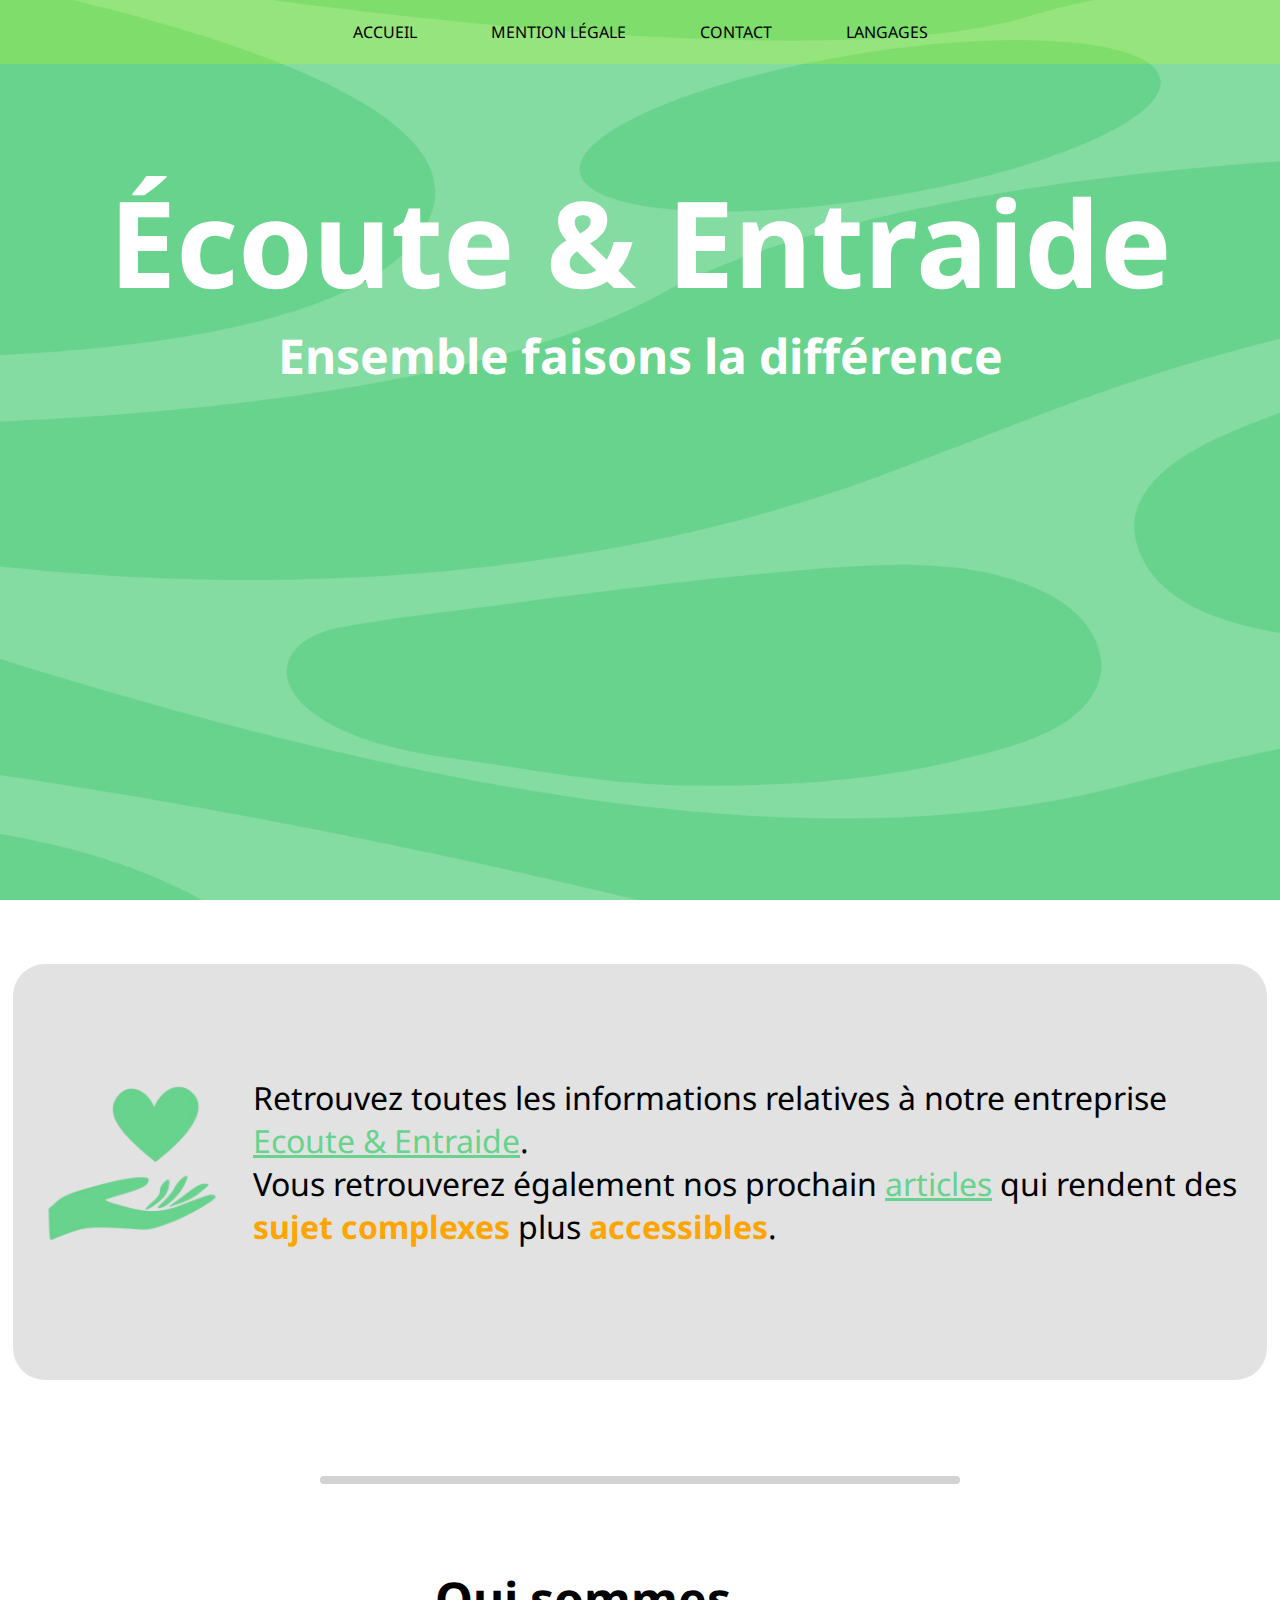
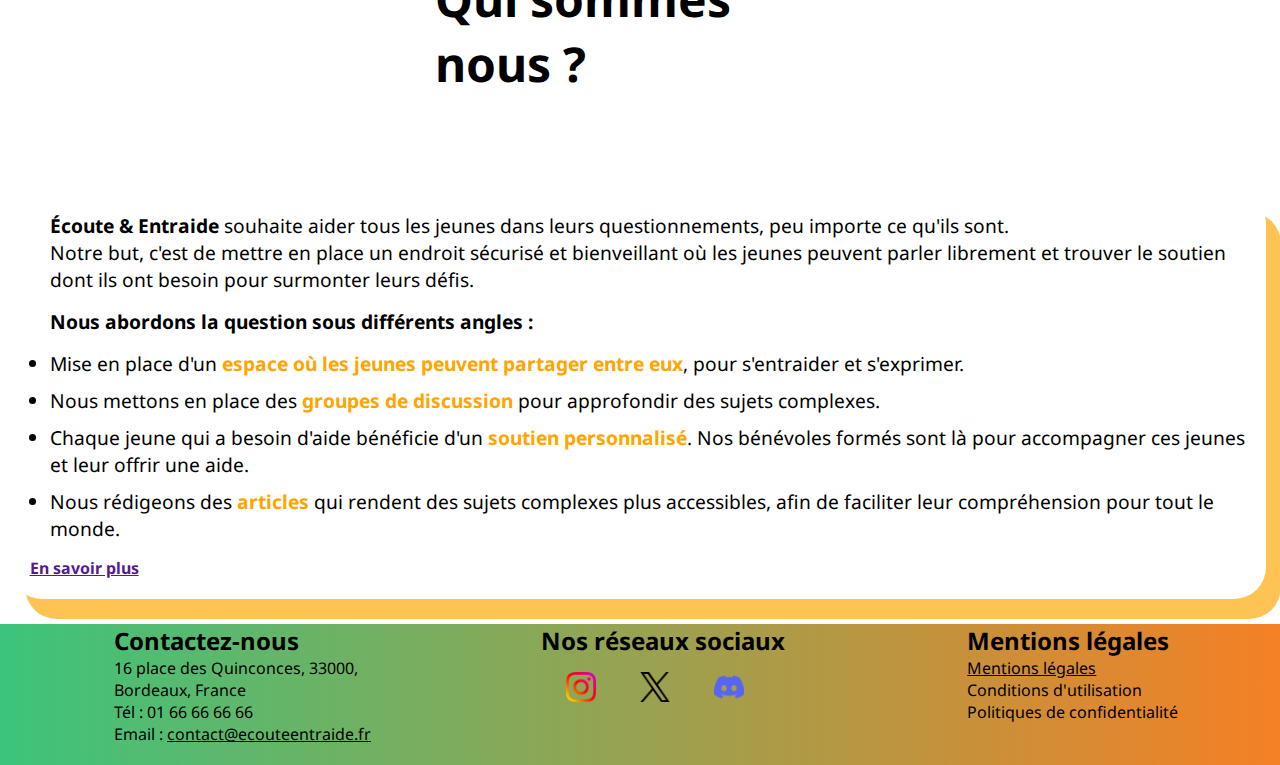
<file: index.html>
<!DOCTYPE html>
<html lang="fr">

<head>
    <meta charset="UTF-8">
    <meta name="viewport" content="width=device-width, initial-scale=1.0">
    <link rel="stylesheet" href="styles/index.css">
    <title>Écoute & Entraide</title>
</head>

<body>


    <header>
        <nav>
            <ul class="first">
                <li><a href="index.html">Accueil</a></li>
                <li><a href="mentionlegales.html">Mention Légale</a></li>
                <li><a href="contact.html">Contact</a></li>

                <li>
                    <a href="#">Langages</a>
                    <ul class="dropdown-menu">
                        <li><a href="/index.html" target="_blank">🇫🇷 Français</a></li>
                        <li><a href="/english-version/index-eng.html" target="_blank">🇺🇲 English (US)</a></li>
                    </ul>
                </li>
            </ul>
        </nav>

        <div id="sidebar">
            <div class="bouton">
                <span></span>
                <span></span>
                <span></span>
            </div>
            <div>
                <ul>
                    <li><a href="index.html">Accueil</a></li>
                    <li><a href="mentionlegales.html">Mention Légale</a></li>
                    <li><a href="contact.html">Contact</a></li>

                    <li>
                        <a href="#">Langages</a>
                        <ul>
                            <li><a href="#" target="_blank">🇫🇷 Français</a></li>
                            <li><a href="/english-version/index-eng.html" target="_blank">🇺🇲 English (US)</a></li>
                        </ul>
                    </li>
                </ul>
            </div>
        </div>

        <div>
            <h1>Écoute & Entraide</h1>
            <h5>Ensemble faisons la différence</h5>
        </div>

    </header>

    <main>

        <div class="objectif">
            <div>
                <img src="./pictures/EE_t.png" alt="logo ecouteentraide">
                <p>Retrouvez toutes les informations relatives à notre entreprise <u>Ecoute & Entraide</u>. <br>
                    Vous retrouverez également nos prochain <u>articles</u> qui rendent des <strong>sujet
                        complexes</strong> plus <strong>accessibles</strong>.
                </p>

            </div>

        </div>

        <div class="separation"></div>

        <h2>Qui sommes nous ?</h2>

        <div class="quinoussommes">
            <div>
                <p><strong>Écoute & Entraide</strong> souhaite aider tous les jeunes dans leurs questionnements, peu
                    importe ce qu'ils sont.
                    <br>
                    Notre but, c'est de mettre en place un endroit sécurisé et bienveillant où les jeunes peuvent parler
                    librement et trouver le soutien dont ils ont besoin pour surmonter leurs défis.
                </p>
                <p><strong>Nous abordons la question sous différents angles :</strong></p>
                <ul>
                    <li>
                        Mise en place d'un <strong>espace où les jeunes peuvent partager entre eux</strong>, pour
                        s'entraider et s'exprimer.
                    </li>
                    <li>
                        Nous mettons en place des <strong>groupes de discussion</strong> pour approfondir des sujets
                        complexes.
                    </li>
                    <li>
                        Chaque jeune qui a besoin d'aide bénéficie d'un <strong>soutien personnalisé</strong>. Nos
                        bénévoles
                        formés sont là pour accompagner ces jeunes et leur offrir une aide.
                    </li>
                    <li>
                        Nous rédigeons des <strong>articles</strong> qui rendent des sujets complexes plus accessibles,
                        afin
                        de faciliter leur compréhension pour tout le monde.
                    </li>
                </ul>
            </div>
            <h5><a href="" target="_blank">En savoir plus</a></h5>
        </div>


    </main>



    <footer>
        <div>
            <h2>Contactez-nous</h2>
            <p>16 place des Quinconces, 33000, Bordeaux, France</p>
            <p>Tél : 01 66 66 66 66</p>
            <p>Email : <a href="mailto:contact@ecouteentraide.fr">contact@ecouteentraide.fr</a></p>
        </div>

        <div>
            <h2>Nos réseaux sociaux</h2>
            <a href="#"><img src="pictures/icons/instagram.png" alt="Icône Facebook"></a>
            <a href="#"><img src="pictures/icons/twitter.png" alt="Icône Twitter / X"></a>
            <a href="#"><img src="pictures/icons/discorde.png" alt="Icône Instagram"></a>
        </div>

        <div>
            <h2>Mentions légales</h2>
            <p><a href="mentionlegales.html" target="_blank">Mentions légales</a></p>
            <p>Conditions d'utilisation</p>
            <p>Politiques de confidentialité</p>
        </div>



    </footer>





</body>

</html>
</file>
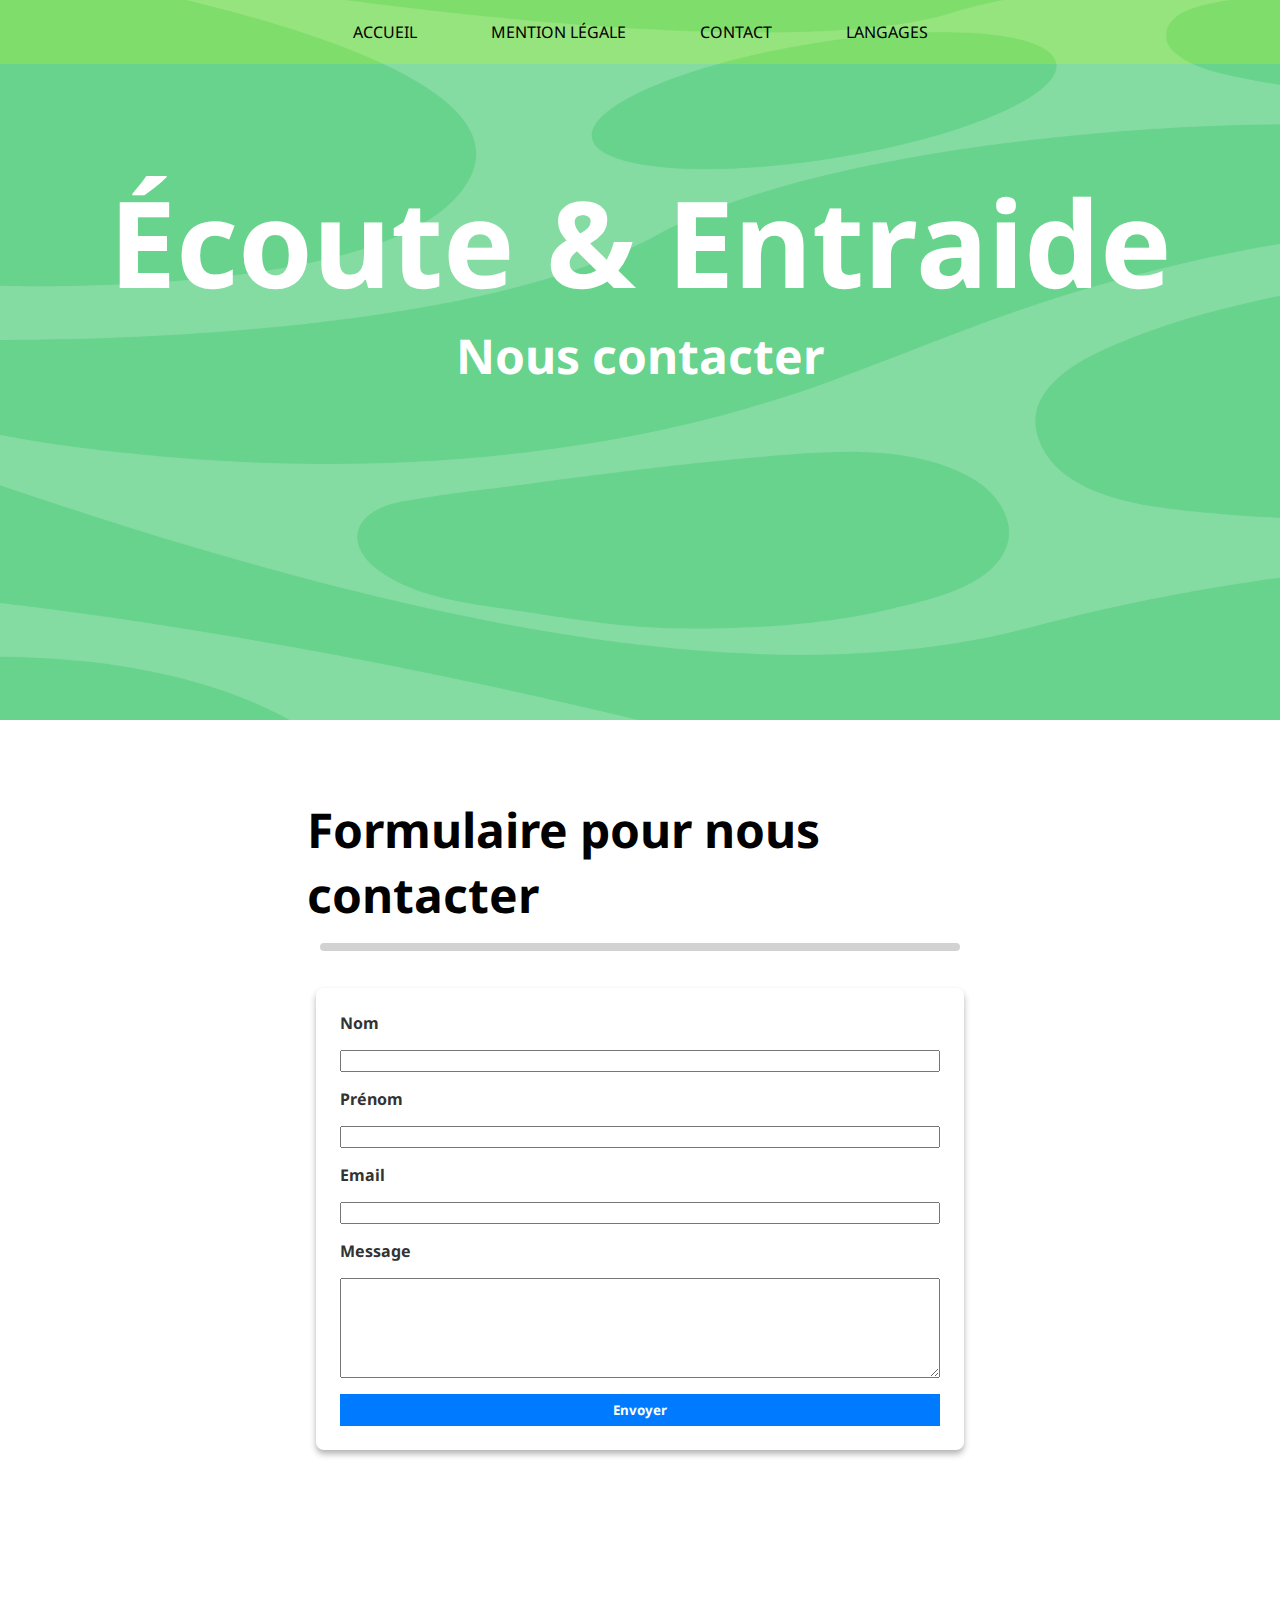
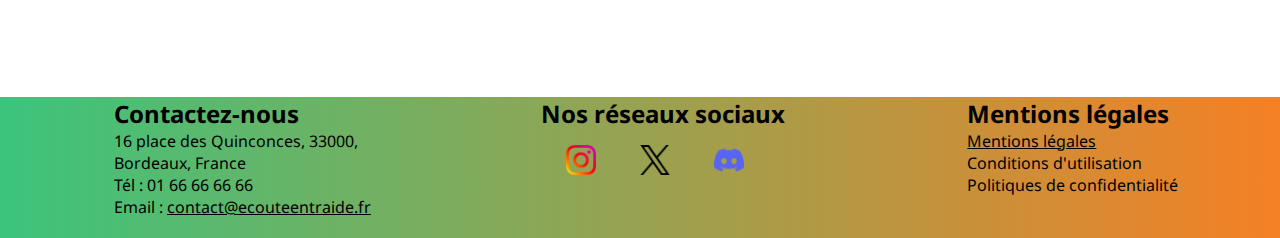
<file: contact.html>
<!DOCTYPE html>
<html lang="fr">
  <head>
    <meta charset="UTF-8">
    <meta name="viewport" content="width=device-width, initial-scale=1.0">
    <link rel="stylesheet" href="styles/contact.css">
    <link rel="icon" type="image/x-icon" href="pictures/EE_t.png">
    <title>Écoute & Entraide</title>
  </head>

  <body>
    <header>
      <nav>
        <ul class="first">
          <li><a href="index.html">Accueil</a></li>
          <li><a href="mentionlegales.html">Mention Légale</a></li>
          <li><a href="contact.html">Contact</a></li>

          <li>
            <a href="#">Langages</a>
            <ul class="dropdown-menu">
              <li><a href="/contact.html">🇫🇷 Français</a></li>
              <li>
                <a href="english-version/contact-eng.html">🇺🇲 English (US)</a>
              </li>
            </ul>
          </li>
        </ul>
      </nav>

      <div id="sidebar">
        <div class="bouton">
          <span></span>
          <span></span>
          <span></span>
        </div>
        <div>
          <ul>
            <li><a href="index.html">Accueil</a></li>
            <li><a href="mentionlegales.html">Mention Légale</a></li>
            <li><a href="contact.html">Contact</a></li>

            <li>
              <a href="/contact.html">&#x1F1EB;&#x1F1F7; Français</a>
            </li>
            <li>
              <a href="/english-version/contact-eng.html"
                >&#x1F1FA;&#x1F1F8; English (US)</a
              >
            </li>
          </ul>
        </div>
      </div>

      <div>
        <h1>Écoute & Entraide</h1>
        <h5>Nous contacter</h5>
      </div>
    </header>

    <main>
      <h2>Formulaire pour nous contacter</h2>
      <div class="separation"></div>
      <div class="formulaireContact">
        <div>
          <form method="post" action="#">
            <label for="nom">Nom</label>
            <input type="text" id="nom" name="nom" required>

            <label for="prenom">Prénom</label>
            <input type="text" id="prenom" name="prenom" required>

            <label for="email">Email</label>
            <input type="email" id="email" name="email" required>

            <label for="message">Message</label>
            <textarea id="message" name="message" required></textarea>

            <input type="submit" value="Envoyer">
          </form>
        </div>
      </div>
    </main>

    <footer>
      <div>
        <h2>Contactez-nous</h2>
        <p>16 place des Quinconces, 33000, Bordeaux, France</p>
        <p>Tél : 01 66 66 66 66</p>
        <p>
          Email :
          <a href="mailto:contact@ecouteentraide.fr"
            >contact@ecouteentraide.fr</a
          >
        </p>
      </div>

      <div>
        <h2>Nos réseaux sociaux</h2>
        <a href="#"
          ><img src="pictures/icons/instagram.png" alt="Icône Facebook"
        ></a>
        <a href="#"
          ><img src="pictures/icons/twitter.png" alt="Icône Twitter / X"
        ></a>
        <a href="#"
          ><img src="pictures/icons/discorde.png" alt="Icône Instagram"
        ></a>
      </div>

      <div>
        <h2>Mentions légales</h2>
        <p>
          <a href="mentionlegales.html">Mentions légales</a>
        </p>
        <p>Conditions d'utilisation</p>
        <p>Politiques de confidentialité</p>
      </div>
    </footer>
  </body>
</html>
</file>
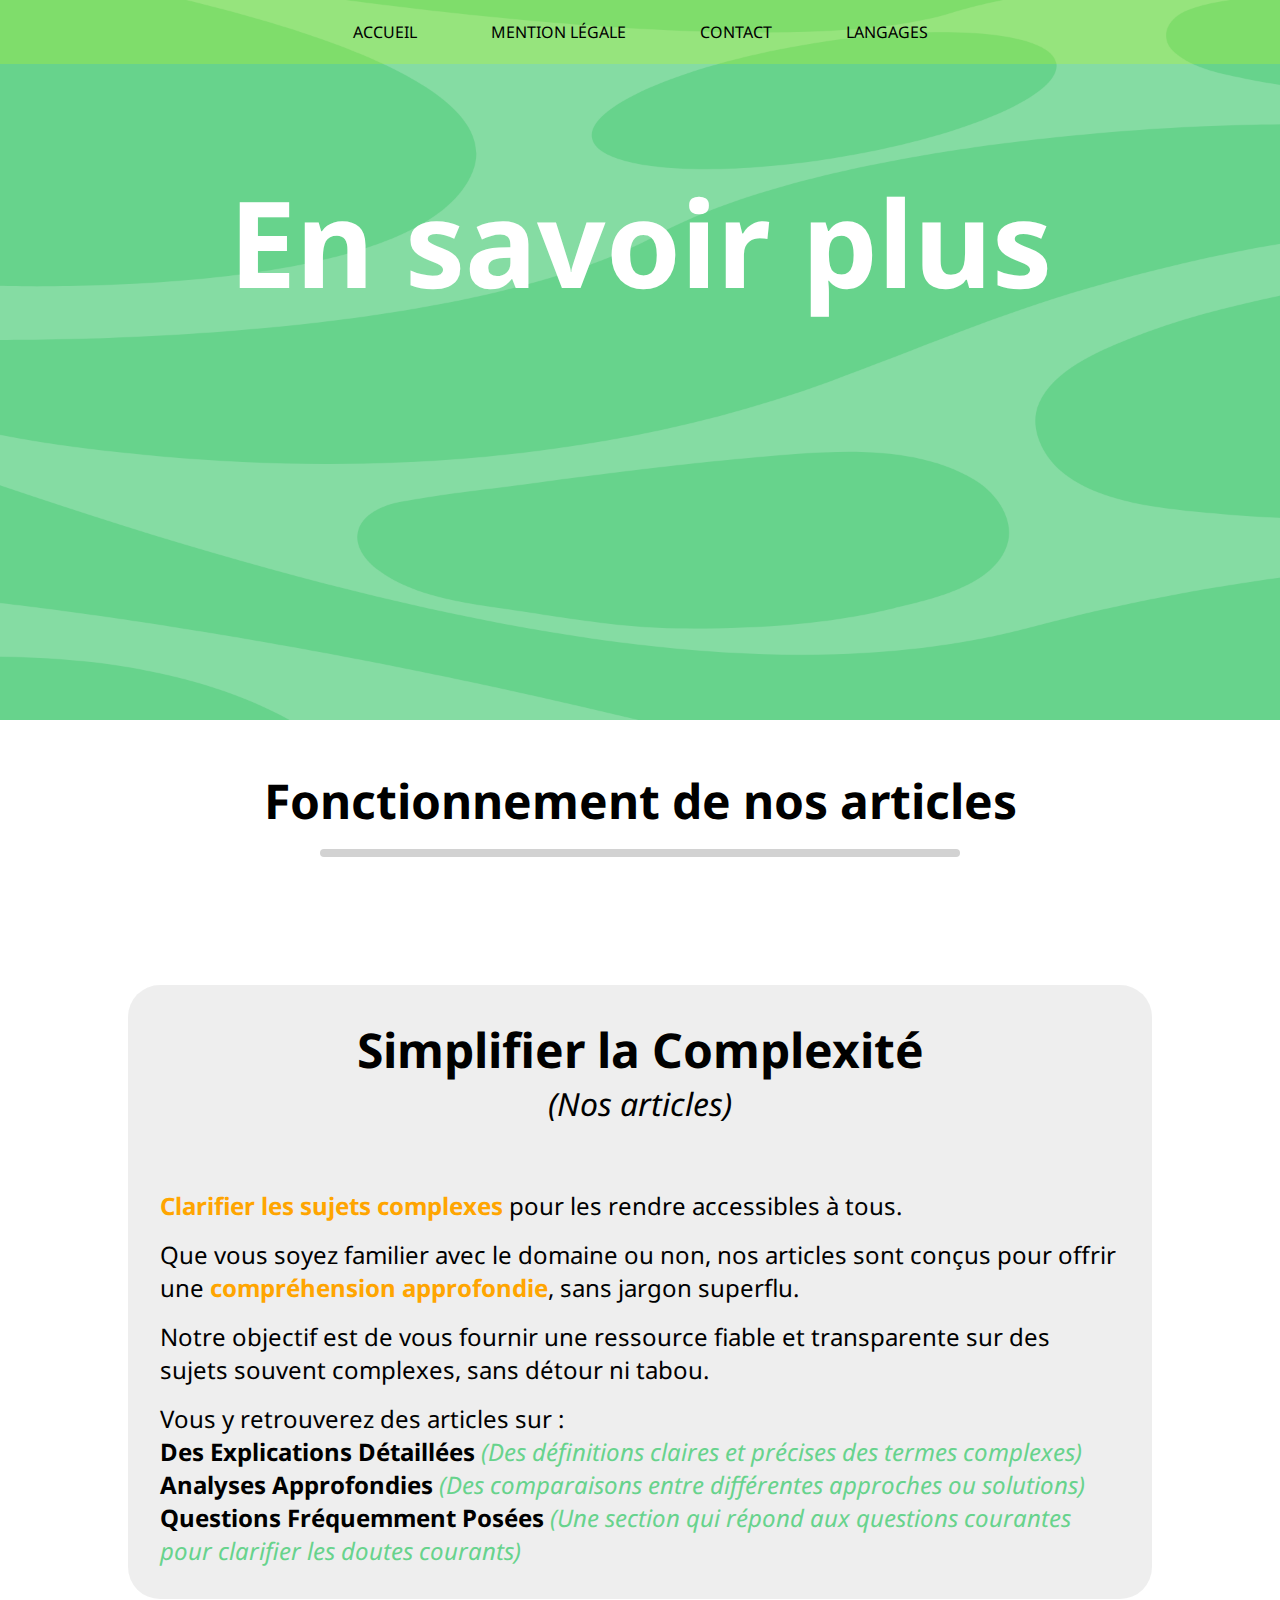
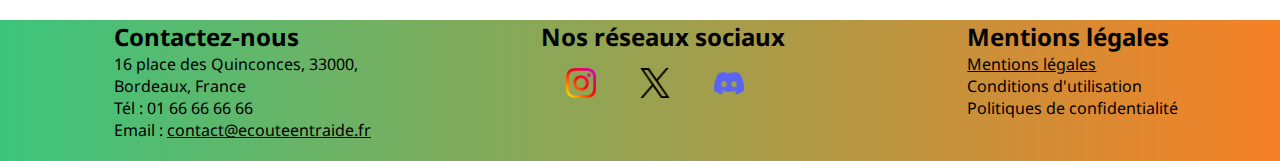
<file: ensavoirplus.html>
<!DOCTYPE html>
<html lang="fr">
  <head>
    <meta charset="UTF-8">
    <meta name="viewport" content="width=device-width, initial-scale=1.0">
    <link rel="stylesheet" href="styles/ensavoirplus.css">
    <link rel="icon" type="image/x-icon" href="pictures/EE_t.png">
    <title>Écoute & Entraide</title>
  </head>

  <body>
    <header>
      <nav>
        <ul class="first">
          <li><a href="index.html">Accueil</a></li>
          <li><a href="mentionlegales.html">Mention Légale</a></li>
          <li><a href="contact.html">Contact</a></li>

          <li>
            <a href="#">Langages</a>
            <ul class="dropdown-menu">
              <li>
                <a href="/index.html">&#x1F1EB;&#x1F1F7; Français</a>
              </li>
              <li>
                <a href="/english-version/index-eng.html"
                  >&#x1F1FA;&#x1F1F8; English (US)</a
                >
              </li>
            </ul>
          </li>
        </ul>
      </nav>

      <div id="sidebar">
        <div class="bouton">
          <span></span>
          <span></span>
          <span></span>
        </div>
        <div>
          <ul>
            <li><a href="index.html">Accueil</a></li>
            <li><a href="mentionlegales.html">Mention Légale</a></li>
            <li><a href="contact.html">Contact</a></li>

            <li>
              <a href="#">Langages</a>
              <ul>
                <li><a href="ensavoirplus.html">🇫🇷 Français</a></li>
                <li>
                  <a href="/english-version/index-eng.html">🇺🇲 English (US)</a>
                </li>
              </ul>
            </li>
          </ul>
        </div>
      </div>

      <div>
        <h1>En savoir plus</h1>
      </div>
    </header>

    <main>
      <h2>Fonctionnement de nos articles</h2>

      <div class="separation"></div>

      <div>
        <h2>Simplifier la Complexité</h2>
        <p><i>(Nos articles)</i></p>

        <div>
          <p>
            <span class="orange"
              ><strong>Clarifier les sujets complexes</strong></span
            >
            pour les rendre accessibles à tous.
          </p>

          <p>
            Que vous soyez familier avec le domaine ou non, nos articles sont
            conçus pour offrir une
            <strong
              ><span class="orange">compréhension approfondie</span></strong
            >, sans jargon superflu.
          </p>
          <p>
            Notre objectif est de vous fournir une ressource fiable et
            transparente sur des sujets souvent complexes, sans détour ni tabou.
          </p>

          <p>
            Vous y retrouverez des articles sur :<br>
            <strong>Des Explications Détaillées</strong>
            <i
              ><span class="vert"
                >(Des définitions claires et précises des termes
                complexes)</span
              ></i
            >
            <br>
            <strong>Analyses Approfondies</strong>
            <i
              ><span class="vert"
                >(Des comparaisons entre différentes approches ou
                solutions)</span
              ></i
            ><br>
            <strong>Questions Fréquemment Posées</strong>
            <i
              ><span class="vert">
                (Une section qui répond aux questions courantes pour clarifier
                les doutes courants)</span
              ></i
            >
          </p>
        </div>
      </div>
    </main>

    <footer>
      <div>
        <h2>Contactez-nous</h2>
        <p>16 place des Quinconces, 33000, Bordeaux, France</p>
        <p>Tél : 01 66 66 66 66</p>
        <p>
          Email :
          <a href="mailto:contact@ecouteentraide.fr"
            >contact@ecouteentraide.fr</a
          >
        </p>
      </div>

      <div>
        <h2>Nos réseaux sociaux</h2>
        <a href="#"
          ><img src="pictures/icons/instagram.png" alt="Icône Facebook"
        ></a>
        <a href="#"
          ><img src="pictures/icons/twitter.png" alt="Icône Twitter / X"
        ></a>
        <a href="#"
          ><img src="pictures/icons/discorde.png" alt="Icône Instagram"
        ></a>
      </div>

      <div>
        <h2>Mentions légales</h2>
        <p>
          <a href="mentionlegales.html">Mentions légales</a>
        </p>
        <p>Conditions d'utilisation</p>
        <p>Politiques de confidentialité</p>
      </div>
    </footer>
  </body>
</html>
</file>
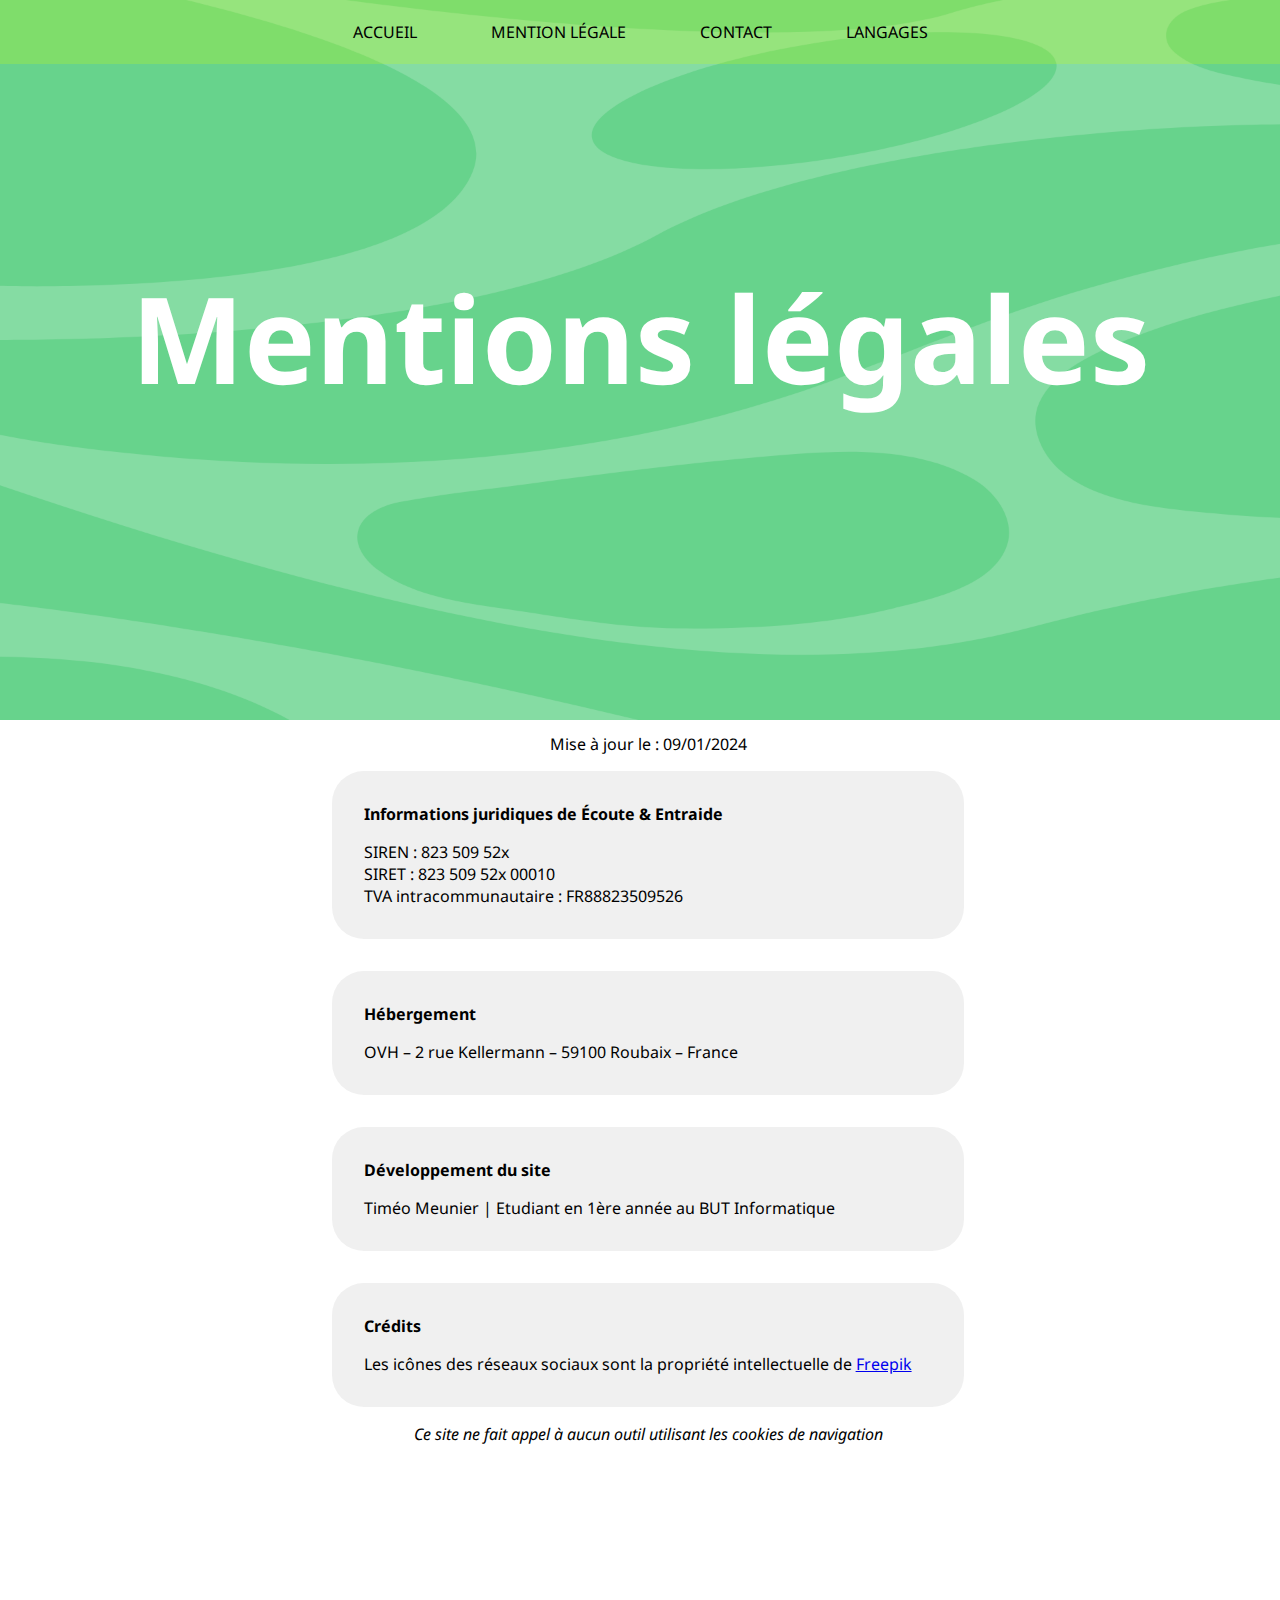
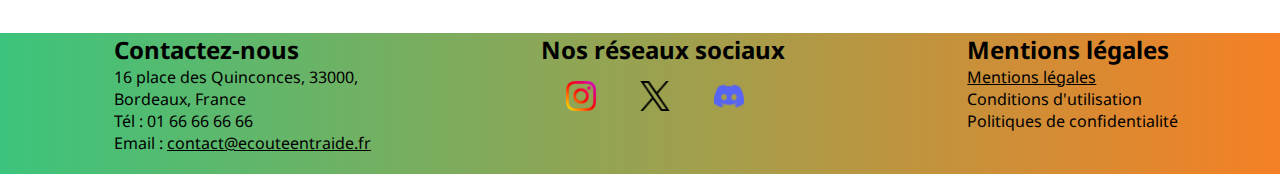
<file: mentionlegales.html>
<!DOCTYPE html>
<html lang="fr">
  <head>
    <meta charset="UTF-8">
    <meta name="viewport" content="width=device-width, initial-scale=1.0">
    <link rel="stylesheet" href="styles/mentionlegale.css">
    <link rel="icon" type="image/x-icon" href="pictures/EE_t.png">
    <title>Écoute & Entraide</title>
  </head>

  <body>
    <header>
      <nav>
        <ul class="first">
          <li><a href="index.html">Accueil</a></li>
          <li><a href="mentionlegales.html">Mention Légale</a></li>
          <li><a href="contact.html">Contact</a></li>

          <li>
            <a href="#">Langages</a>
            <ul class="dropdown-menu">
              <li>
                <a href="/mentionlegales.html">&#x1F1EB;&#x1F1F7; Français</a>
              </li>
              <li>
                <a href="/english-version/legalnotice-eng.html"
                  >&#x1F1FA;&#x1F1F8; English (US)</a
                >
              </li>
            </ul>
          </li>
        </ul>
      </nav>

      <div id="sidebar">
        <div class="bouton">
          <span></span>
          <span></span>
          <span></span>
        </div>
        <div>
          <ul>
            <li><a href="index.html">Accueil</a></li>
            <li><a href="mentionlegales.html">Mention Légale</a></li>
            <li><a href="contact.html">Contact</a></li>

            <li>
              <a href="#">Langages</a>
              <ul>
                <li><a href="mentionlegales.html">🇫🇷 Français</a></li>
                <li>
                  <a href="english-version/legalnotice-eng.html"
                    >🇺🇲 Anglais (US)</a
                  >
                </li>
              </ul>
            </li>
          </ul>
        </div>
      </div>

      <div>
        <h1>Mentions légales</h1>
      </div>
    </header>

    <main>
      <p>Mise à jour le : 09/01/2024</p>

      <div>
        <h4>Informations juridiques de Écoute & Entraide</h4>
        <p>
          SIREN : 823 509 52x <br>
          SIRET : 823 509 52x 00010 <br>
          TVA intracommunautaire : FR88823509526
        </p>
      </div>

      <div>
        <h4>Hébergement</h4>
        <p>OVH – 2 rue Kellermann – 59100 Roubaix – France</p>
      </div>

      <div>
        <h4>Développement du site</h4>
        <p>Timéo Meunier | Etudiant en 1ère année au BUT Informatique</p>
      </div>

      <div>
        <h4>Crédits</h4>
        <p>
          Les icônes des réseaux sociaux sont la propriété intellectuelle de
          <a
            href="https://www.freepik.com/?_gl=1*15afqs6*test_ga*NzIxNDg1MzIuMTczNDQ1NDQyNg..*test_ga_523JXC6VL7*MTczNDQ1NDQyNi4xLjEuMTczNDQ1NDUxNS4zMS4wLjA.*fp_ga*NzIxNDg1MzIuMTczNDQ1NDQyNg..*fp_ga_1ZY8468CQB*MTczNDQ1NDQyNi4xLjEuMTczNDQ1NDUxNS4zMS4wLjA."
            target="_blank"
            >Freepik</a
          >
        </p>
      </div>

      <p>
        <i
          >Ce site ne fait appel à aucun outil utilisant les cookies de
          navigation</i
        >
      </p>
    </main>

    <footer>
      <div>
        <h2>Contactez-nous</h2>
        <p>16 place des Quinconces, 33000, Bordeaux, France</p>
        <p>Tél : 01 66 66 66 66</p>
        <p>
          Email :
          <a href="mailto:contact@ecouteentraide.fr"
            >contact@ecouteentraide.fr</a
          >
        </p>
      </div>

      <div>
        <h2>Nos réseaux sociaux</h2>
        <a href="#"
          ><img src="pictures/icons/instagram.png" alt="Icône Facebook"
        ></a>
        <a href="#"
          ><img src="pictures/icons/twitter.png" alt="Icône Twitter / X"
        ></a>
        <a href="#"
          ><img src="pictures/icons/discorde.png" alt="Icône Instagram"
        ></a>
      </div>

      <div>
        <h2>Mentions légales</h2>
        <p><a href="mentionlegales.html">Mentions légales</a></p>
        <p>Conditions d'utilisation</p>
        <p>Politiques de confidentialité</p>
      </div>
    </footer>
  </body>
</html>
</file>
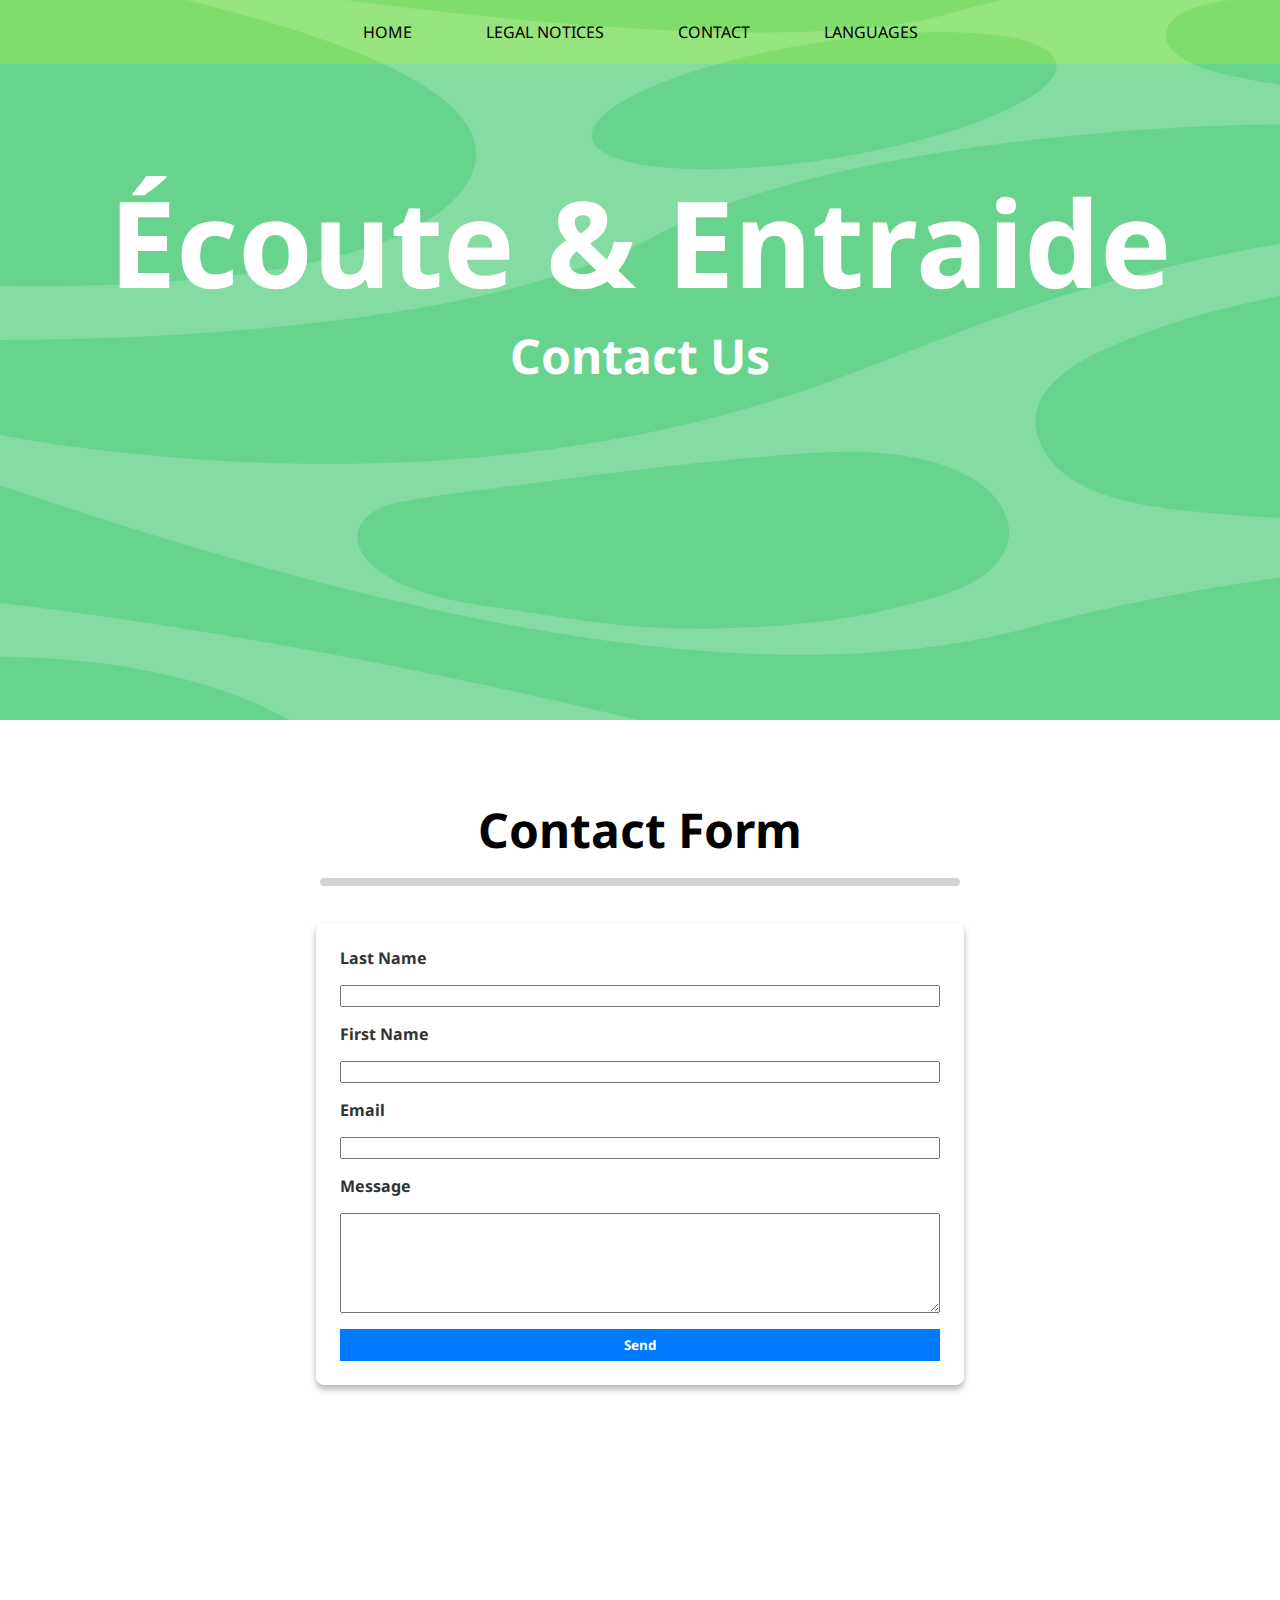
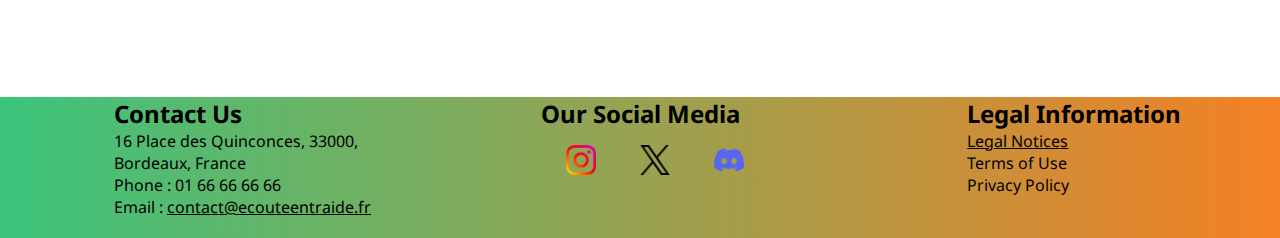
<file: english-version/contact-eng.html>
<!DOCTYPE html>
<html lang="en">
  <head>
    <meta charset="UTF-8">
    <meta name="viewport" content="width=device-width, initial-scale=1.0">
    <link rel="stylesheet" href="../styles/contact.css">
    <link rel="icon" type="image/x-icon" href="../pictures/EE_t.png">
    <title>Écoute & Entraide</title>
  </head>

  <body>
    <header>
      <nav>
        <ul class="first">
          <li><a href="index-eng.html">Home</a></li>
          <li><a href="legalnotice-eng.html">Legal Notices</a></li>
          <li><a href="contact-eng.html">Contact</a></li>

          <li>
            <a href="#">Languages</a>
            <ul class="dropdown-menu">
              <li>
                <a href="../contact.html">&#x1F1EB;&#x1F1F7; French</a>
              </li>
              <li>
                <a href="contact-eng.html">&#x1F1FA;&#x1F1F8; English (US)</a>
              </li>
            </ul>
          </li>
        </ul>
      </nav>

      <div id="sidebar">
        <div class="bouton">
          <span></span>
          <span></span>
          <span></span>
        </div>
        <div>
          <ul>
            <li><a href="index-eng.html">Home</a></li>
            <li><a href="legalnotice-eng.html">Legal Notices</a></li>
            <li><a href="contact-eng.html">Contact</a></li>

            <li>
              <a href="#">Languages</a>
              <ul>
                <li><a href="../contact.html">🇫🇷 Français</a></li>
                <li>
                  <a href="contact-eng.html">🇺🇲 English (US)</a>
                </li>
              </ul>
            </li>
          </ul>
        </div>
      </div>

      <div>
        <h1>Écoute & Entraide</h1>
        <h5>Contact Us</h5>
      </div>
    </header>

    <main>
      <h2 style="text-align: center">Contact Form</h2>
      <div class="separation"></div>
      <div class="formulaireContact">
        <div>
          <form method="post" action="#">
            <label for="nom">Last Name</label>
            <input type="text" id="nom" name="nom" required>

            <label for="prenom">First Name</label>
            <input type="text" id="prenom" name="prenom" required>

            <label for="email">Email</label>
            <input type="email" id="email" name="email" required>

            <label for="message">Message</label>
            <textarea id="message" name="message" required></textarea>

            <input type="submit" value="Send">
          </form>
        </div>
      </div>
    </main>

    <footer>
      <div>
        <h2>Contact Us</h2>
        <p>16 Place des Quinconces, 33000, Bordeaux, France</p>
        <p>Phone : 01 66 66 66 66</p>
        <p>
          Email :
          <a href="mailto:contact@ecouteentraide.fr"
            >contact@ecouteentraide.fr</a
          >
        </p>
      </div>

      <div>
        <h2>Our Social Media</h2>
        <a href="#"
          ><img src="../pictures/icons/instagram.png" alt="Instagram Icon"
        ></a>
        <a href="#"
          ><img src="../pictures/icons/twitter.png" alt="Twitter/X Icon"
        ></a>
        <a href="#"
          ><img src="../pictures/icons/discorde.png" alt="Discord Icon"
        ></a>
      </div>

      <div>
        <h2>Legal Information</h2>
        <p><a href="legalnotice-eng.html">Legal Notices</a></p>
        <p>Terms of Use</p>
        <p>Privacy Policy</p>
      </div>
    </footer>
  </body>
</html>
</file>
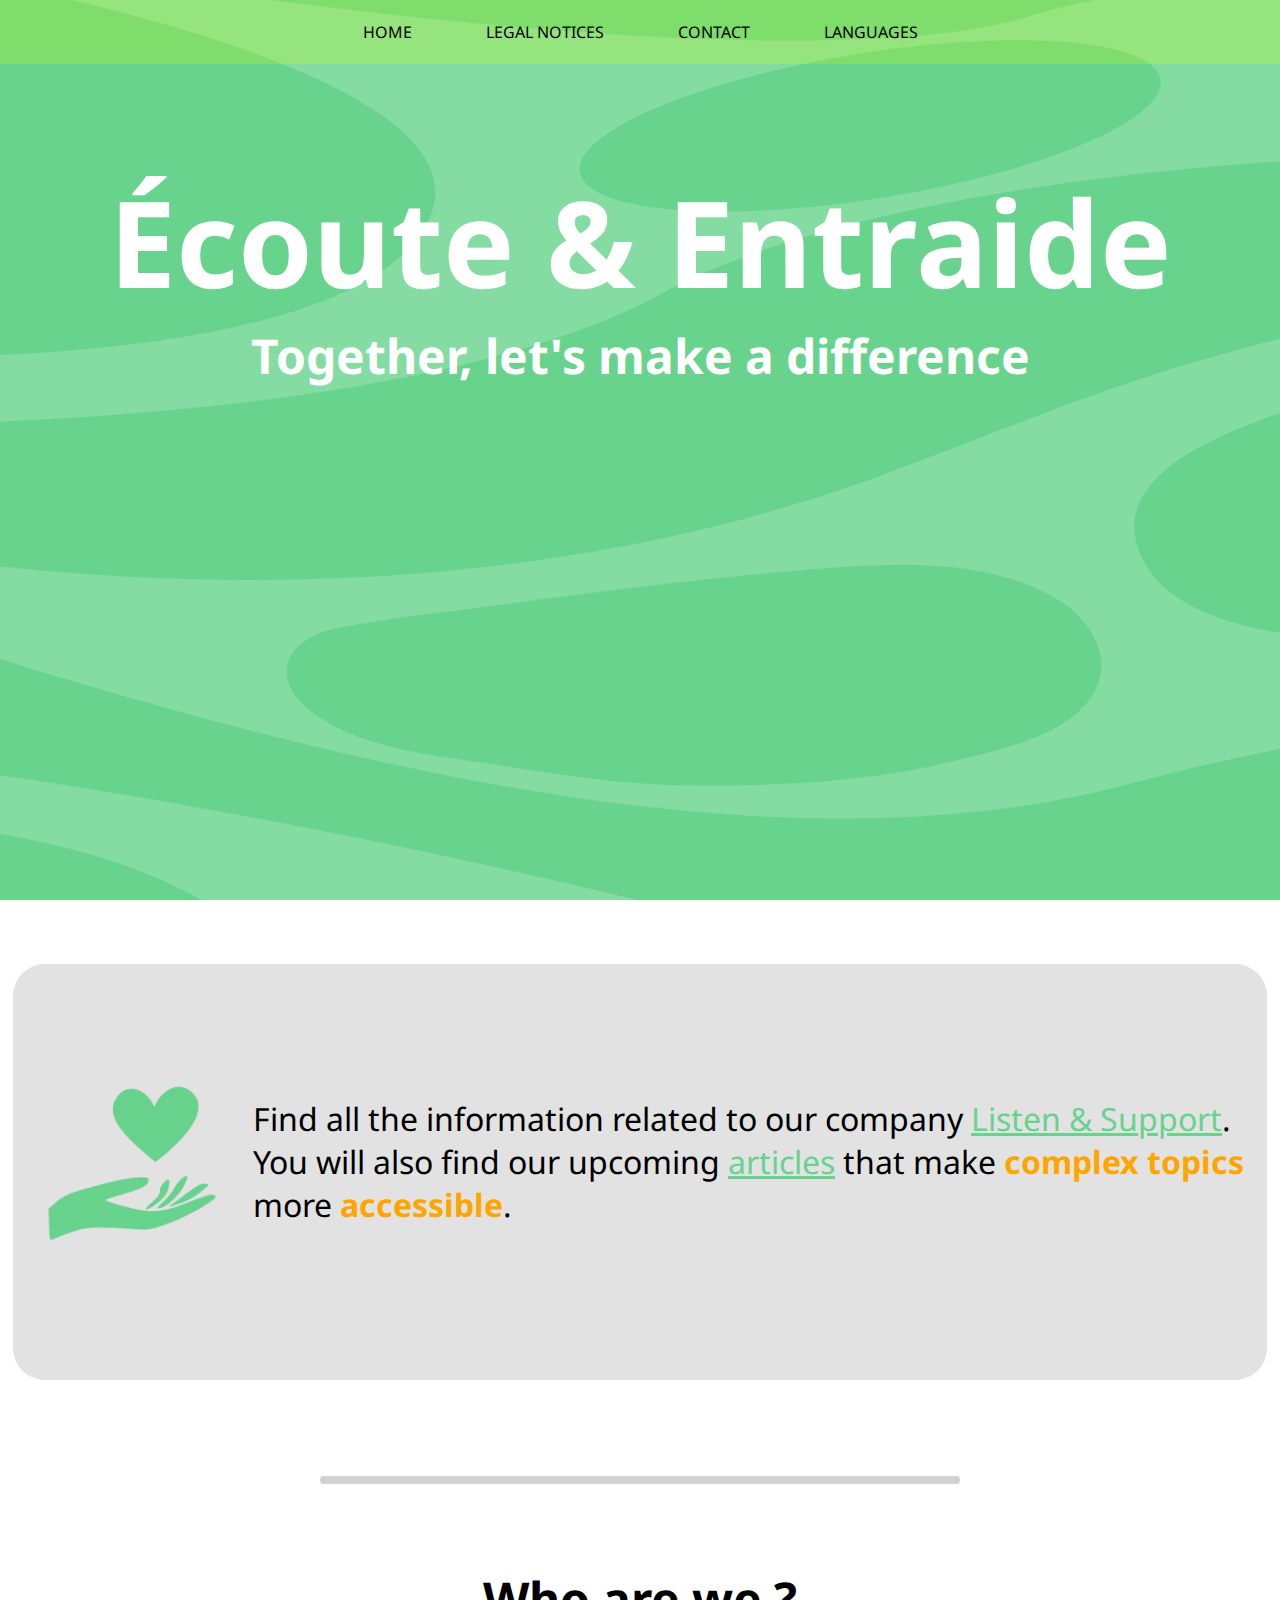
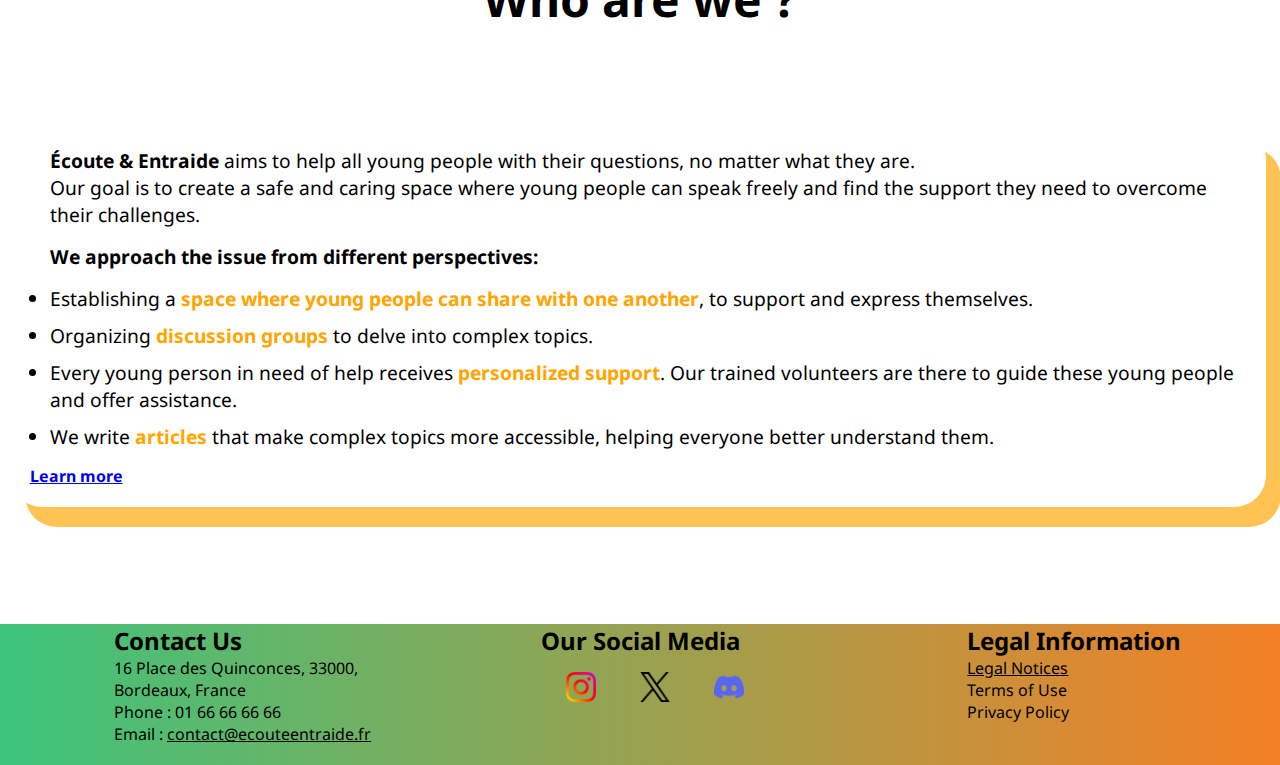
<file: english-version/index-eng.html>
<!DOCTYPE html>
<html lang="en">
  <head>
    <meta charset="UTF-8">
    <meta name="viewport" content="width=device-width, initial-scale=1.0">
    <link rel="stylesheet" href="../styles/index.css">
    <link rel="icon" type="image/x-icon" href="../pictures/EE_t.png">
    <title>Écoute & Entraide</title>
  </head>

  <body>
    <header>
      <nav>
        <ul class="first">
          <li><a href="index-eng.html">Home</a></li>
          <li><a href="legalnotice-eng.html">Legal Notices</a></li>
          <li><a href="contact-eng.html">Contact</a></li>

          <li>
            <a href="#">Languages</a>
            <ul class="dropdown-menu">
              <li>
                <a href="../index.html">&#x1F1EB;&#x1F1F7; French</a>
              </li>
              <li>
                <a href="index-eng.html">&#x1F1FA;&#x1F1F8; English (US)</a>
              </li>
            </ul>
          </li>
        </ul>
      </nav>

      <div id="sidebar">
        <div class="bouton">
          <span></span>
          <span></span>
          <span></span>
        </div>
        <div>
          <ul>
            <li><a href="index-eng.html">Home</a></li>
            <li><a href="legalnotice-eng.html">Legal Notices</a></li>
            <li><a href="contact-eng.html">Contact</a></li>

            <li>
              <a href="#">Languages</a>
              <ul>
                <li><a href="../index.html">🇫🇷 Français</a></li>
                <li>
                  <a href="index-eng.html">🇺🇲 English (US)</a>
                </li>
              </ul>
            </li>
          </ul>
        </div>
      </div>

      <div>
        <h1>Écoute & Entraide</h1>
        <h5>Together, let's make a difference</h5>
      </div>
    </header>

    <main>
      <div class="objectif">
        <div>
          <img src="../pictures/EE_t.png" alt="logo ecouteentraide">
          <p>
            Find all the information related to our company
            <u>Listen & Support</u>. <br>
            You will also find our upcoming <u>articles</u> that make
            <strong>complex topics</strong> more <strong>accessible</strong>.
          </p>
        </div>
      </div>

      <div class="separation"></div>

      <h2 style="text-align: center">Who are we ?</h2>

      <div class="quinoussommes">
        <div>
          <p>
            <strong>Écoute & Entraide</strong> aims to help all young people
            with their questions, no matter what they are.
            <br>
            Our goal is to create a safe and caring space where young people can
            speak freely and find the support they need to overcome their
            challenges.
          </p>
          <p>
            <strong>We approach the issue from different perspectives:</strong>
          </p>
          <ul>
            <li>
              Establishing a
              <strong
                >space where young people can share with one another</strong
              >, to support and express themselves.
            </li>
            <li>
              Organizing <strong>discussion groups</strong> to delve into
              complex topics.
            </li>
            <li>
              Every young person in need of help receives
              <strong>personalized support</strong>. Our trained volunteers are
              there to guide these young people and offer assistance.
            </li>
            <li>
              We write <strong>articles</strong> that make complex topics more
              accessible, helping everyone better understand them.
            </li>
          </ul>
        </div>
        <h5><a href="knowmore.html">Learn more</a></h5>
      </div>
    </main>

    <footer>
      <div>
        <h2>Contact Us</h2>
        <p>16 Place des Quinconces, 33000, Bordeaux, France</p>
        <p>Phone : 01 66 66 66 66</p>
        <p>
          Email :
          <a href="mailto:contact@ecouteentraide.fr"
            >contact@ecouteentraide.fr</a
          >
        </p>
      </div>

      <div>
        <h2>Our Social Media</h2>
        <a href="#"
          ><img src="../pictures/icons/instagram.png" alt="Instagram Icon"
        ></a>
        <a href="#"
          ><img src="../pictures/icons/twitter.png" alt="Twitter/X Icon"
        ></a>
        <a href="#"
          ><img src="../pictures/icons/discorde.png" alt="Discord Icon"
        ></a>
      </div>

      <div>
        <h2>Legal Information</h2>
        <p><a href="legalnotice-eng.html">Legal Notices</a></p>
        <p>Terms of Use</p>
        <p>Privacy Policy</p>
      </div>
    </footer>
  </body>
</html>
</file>
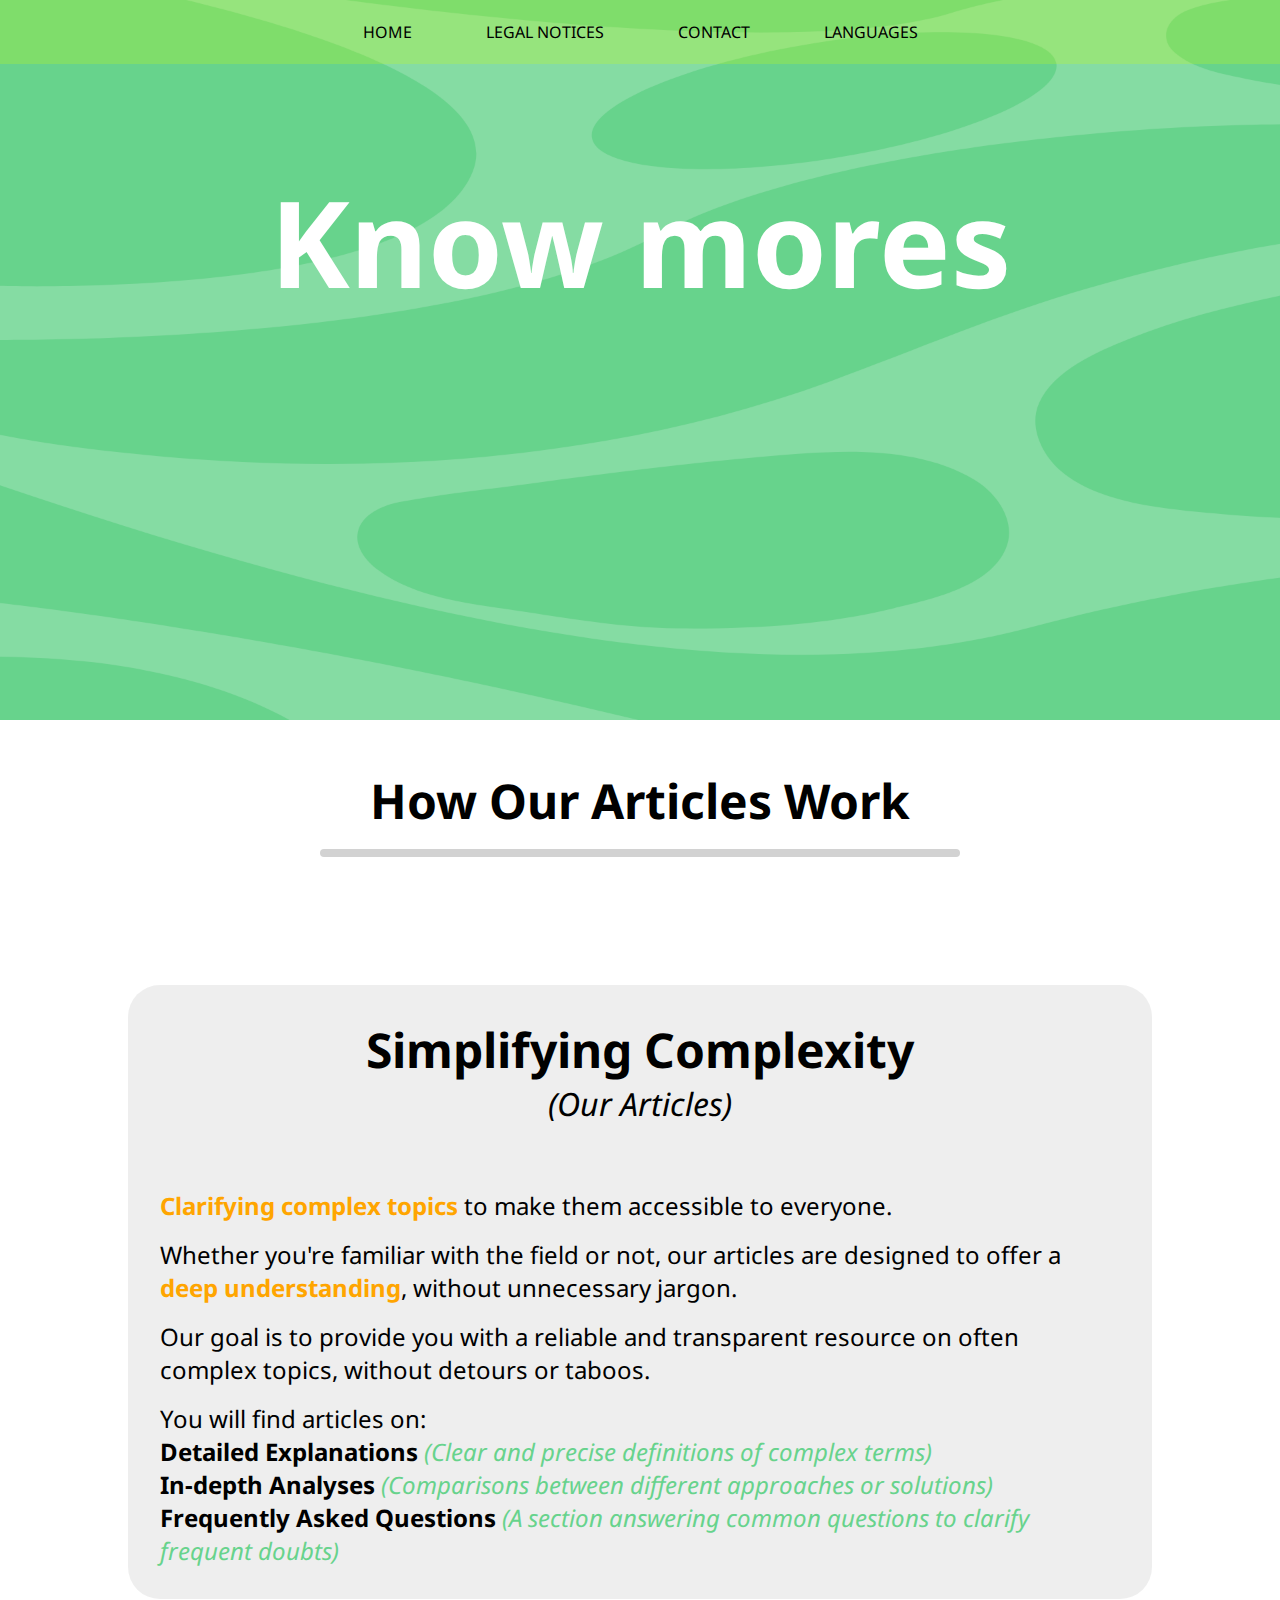
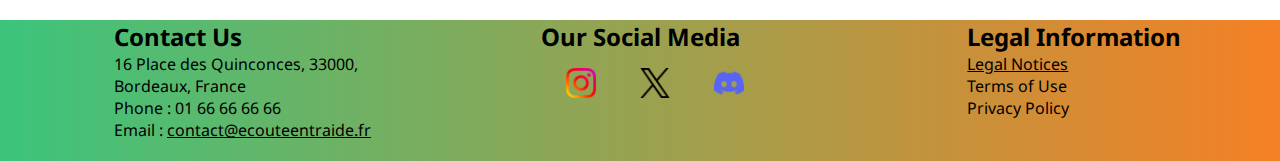
<file: english-version/knowmore.html>
<!DOCTYPE html>
<html lang="en">
  <head>
    <meta charset="UTF-8">
    <meta name="viewport" content="width=device-width, initial-scale=1.0">
    <link rel="stylesheet" href="../styles/ensavoirplus.css">
    <link rel="icon" type="image/x-icon" href="../pictures/EE_t.png">
    <title>Écoute & Entraide</title>
  </head>

  <body>
    <header>
      <nav>
        <ul class="first">
          <li><a href="index-eng.html">Home</a></li>
          <li><a href="legalnotice-eng.html">Legal Notices</a></li>
          <li><a href="contact-eng.html">Contact</a></li>

          <li>
            <a href="#">Languages</a>
            <ul class="dropdown-menu">
              <li>
                <a href="../ensavoirplus.html">&#x1F1EB;&#x1F1F7; French</a>
              </li>
              <li>
                <a href="knowmore.html">&#x1F1FA;&#x1F1F8; English (US)</a>
              </li>
            </ul>
          </li>
        </ul>
      </nav>

      <div id="sidebar">
        <div class="bouton">
          <span></span>
          <span></span>
          <span></span>
        </div>
        <div>
          <ul>
            <li><a href="index-eng.html">Home</a></li>
            <li><a href="legalnotice-eng.html">Legal Notices</a></li>
            <li><a href="contact-eng.html">Contact</a></li>

            <li>
              <a href="#">Languages</a>
              <ul>
                <li><a href="../ensavoirplus.html">🇫🇷 Français</a></li>
                <li>
                  <a href="knowmore.html">🇺🇲 English (US)</a>
                </li>
              </ul>
            </li>
          </ul>
        </div>
      </div>

      <div>
        <h1>Know mores</h1>
      </div>
    </header>
    <main>
      <h2>How Our Articles Work</h2>

      <div class="separation"></div>

      <div>
        <h2>Simplifying Complexity</h2>
        <p><i>(Our Articles)</i></p>

        <div>
          <p>
            <span class="orange"
              ><strong>Clarifying complex topics</strong></span
            >
            to make them accessible to everyone.
          </p>

          <p>
            Whether you're familiar with the field or not, our articles are
            designed to offer a
            <strong><span class="orange">deep understanding</span></strong
            >, without unnecessary jargon.
          </p>
          <p>
            Our goal is to provide you with a reliable and transparent resource
            on often complex topics, without detours or taboos.
          </p>

          <p>
            You will find articles on: <br>
            <strong>Detailed Explanations</strong>
            <i
              ><span class="vert"
                >(Clear and precise definitions of complex terms)</span
              ></i
            >
            <br>
            <strong>In-depth Analyses</strong>
            <i
              ><span class="vert"
                >(Comparisons between different approaches or solutions)</span
              ></i
            >
            <br>
            <strong>Frequently Asked Questions</strong>
            <i
              ><span class="vert"
                >(A section answering common questions to clarify frequent
                doubts)</span
              ></i
            >
          </p>
        </div>
      </div>
    </main>

    <footer>
      <div>
        <h2>Contact Us</h2>
        <p>16 Place des Quinconces, 33000, Bordeaux, France</p>
        <p>Phone : 01 66 66 66 66</p>
        <p>
          Email :
          <a href="mailto:contact@ecouteentraide.fr"
            >contact@ecouteentraide.fr</a
          >
        </p>
      </div>

      <div>
        <h2>Our Social Media</h2>
        <a href="#"
          ><img src="../pictures/icons/instagram.png" alt="Instagram Icon"
        ></a>
        <a href="#"
          ><img src="../pictures/icons/twitter.png" alt="Twitter/X Icon"
        ></a>
        <a href="#"
          ><img src="../pictures/icons/discorde.png" alt="Discord Icon"
        ></a>
      </div>

      <div>
        <h2>Legal Information</h2>
        <p><a href="#">Legal Notices</a></p>
        <p>Terms of Use</p>
        <p>Privacy Policy</p>
      </div>
    </footer>
  </body>
</html>
</file>
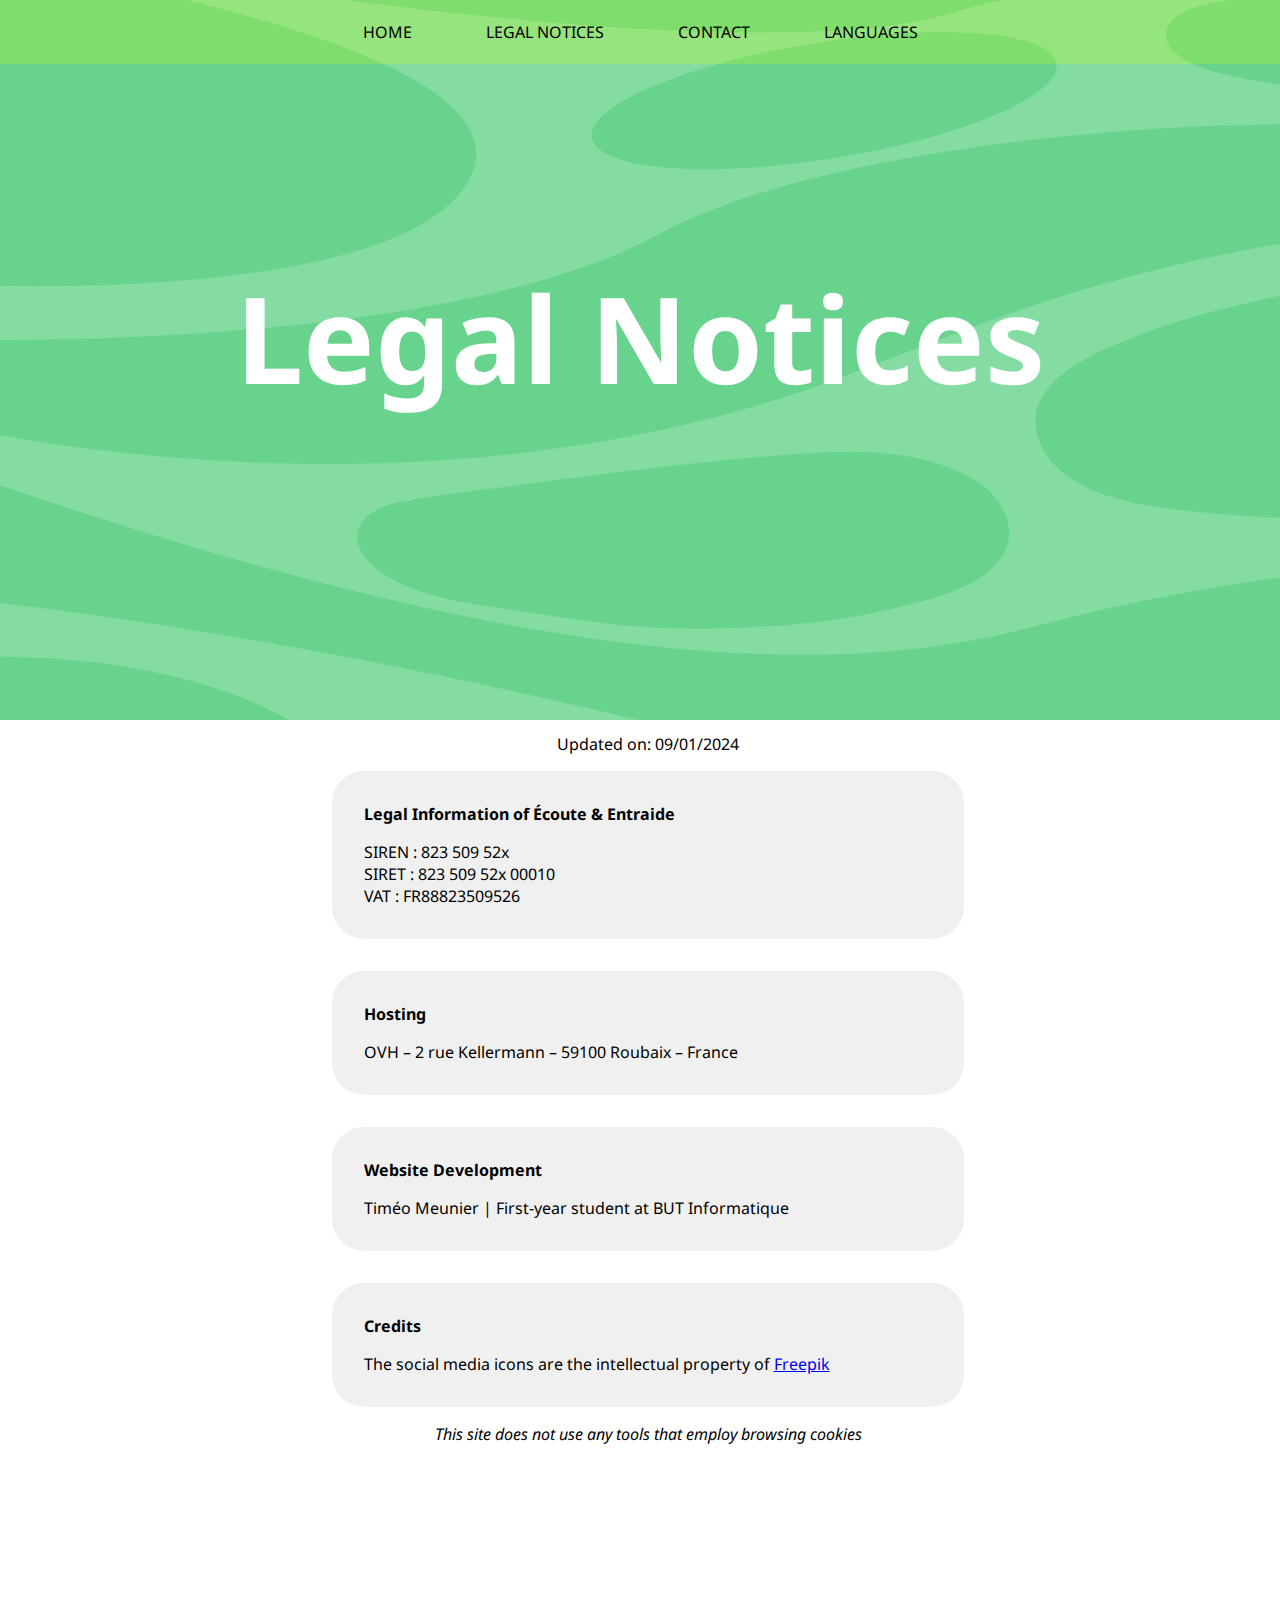
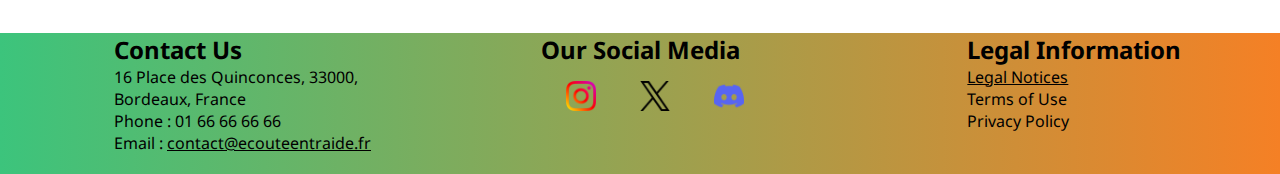
<file: english-version/legalnotice-eng.html>
<!DOCTYPE html>
<html lang="en">

<head>
    <meta charset="UTF-8">
    <meta name="viewport" content="width=device-width, initial-scale=1.0">
    <link rel="stylesheet" href="../styles/mentionlegale.css">
    <title>Écoute & Entraide</title>
</head>

<body>


    <header>
        <nav>
            <ul class="first">
                <li><a href="index-eng.html">Home</a></li>
                <li><a href="legalnotice-eng.html">Legal Notices</a></li>
                <li><a href="contact-eng.html">Contact</a></li>

                <li>
                    <a href="#">Languages</a>
                    <ul class="dropdown-menu">
                        <li><a href="../mentionlegales.html" target="_blank">🇫🇷 French</a></li>
                        <li><a href="#" target="_blank">🇺🇲 English (US)</a></li>
                    </ul>
                </li>
            </ul>
        </nav>

        <div id="sidebar">
            <div class="bouton">
                <span></span>
                <span></span>
                <span></span>
            </div>
            <div>
                <ul>
                    <li><a href="index-eng.html">Accueil</a></li>
                    <li><a href="#">Services</a></li>
                    <li><a href="contact-eng.html">Contact</a></li>

                    <li>
                        <a href="#">Languages</a>
                        <ul>
                            <li><a href="../index.html" target="_blank">🇫🇷 Français</a></li>
                            <li><a href="index-eng.html" target="_blank">🇺🇲 English (US)</a></li>
                        </ul>
                    </li>
                </ul>
            </div>
        </div>

        <div>
            <h1>Legal Notices</h1>
        </div>

    </header>

    <main>
        <p>Updated on: 09/01/2024</p>

        <div>
            <h4>Legal Information of Écoute & Entraide</h4>
            <p>SIREN : 823 509 52x <br>
                SIRET : 823 509 52x 00010 <br>
                VAT : FR88823509526</p>
        </div>
        
        <div>
            <h4>Hosting</h4>
            <p>OVH – 2 rue Kellermann – 59100 Roubaix – France</p>
        </div>
        
        <div>
            <h4>Website Development</h4>
            <p>Timéo Meunier | First-year student at BUT Informatique</p>
        </div>
        
        <div>
            <h4>Credits</h4>
            <p>The social media icons are the intellectual property of <a href="https://www.freepik.com/?_gl=1*15afqs6*test_ga*NzIxNDg1MzIuMTczNDQ1NDQyNg..*test_ga_523JXC6VL7*MTczNDQ1NDQyNi4xLjEuMTczNDQ1NDUxNS4zMS4wLjA.*fp_ga*NzIxNDg1MzIuMTczNDQ1NDQyNg..*fp_ga_1ZY8468CQB*MTczNDQ1NDQyNi4xLjEuMTczNDQ1NDUxNS4zMS4wLjA.">Freepik</a></p>
        </div>
        
        <p><i>This site does not use any tools that employ browsing cookies</i></p>

    </main>




    <footer>
        <div>
            <h2>Contact Us</h2>
            <p>16 Place des Quinconces, 33000, Bordeaux, France</p>
            <p>Phone : 01 66 66 66 66</p>
            <p>Email : <a href="mailto:contact@ecouteentraide.fr">contact@ecouteentraide.fr</a></p>
        </div>
        
        <div>
            <h2>Our Social Media</h2>
            <a href="#"><img src="../pictures/icons/instagram.png" alt="Instagram Icon"></a>
            <a href="#"><img src="../pictures/icons/twitter.png" alt="Twitter/X Icon"></a>
            <a href="#"><img src="../pictures/icons/discorde.png" alt="Discord Icon"></a>
        </div>
        
        <div>
            <h2>Legal Information</h2>
            <p><a href="#" target="_blank">Legal Notices</a></p>
            <p>Terms of Use</p>
            <p>Privacy Policy</p>
        </div>
    </footer>





</body>

</html>
</file>
<file: styles/index.css>
@import url("https://fonts.googleapis.com/css2?family=Noto+Sans:ital,wght@0,100..900;1,100..900&display=swap");

* {
  margin: 0;
  padding: 0;
  font-family: "Noto Sans", serif;
}

div.separation {
  display: inline-block;
  /* Demander prof pour le block */
  background-color: rgb(210, 210, 210);
  width: 50%;
  height: 8px;
  border-radius: 1rem;
  margin-top: 1rem;
}

#sidebar {
  display: none;
}

header {
  background-image: url(../pictures/background.png);
  background-position: center;
  background-size: cover;
  height: 100vh;
}

header div h1,
header div h5 {
  transition: color 1s ease;
}

header div h1:hover,
header div h5:hover {
  color: black;
}

nav {
  background-color: rgba(208, 255, 0, 0.233);
  display: flex;
  justify-content: center;
  align-items: center;
  width: 100%;
  height: auto;
  text-align: center;
  font-family: "Noto Sans", serif;
}

nav ul {
  display: flex;
  margin: 0;
  padding: 0;
  list-style: none;
}

nav li {
  position: relative;
  padding: 1rem 2rem;
  text-transform: uppercase;
}

nav li a {
  display: flex;
  color: #000;
  text-decoration: none;
  padding: 5px;
  transition: all 0.3s ease;
}

nav li > a:hover:not(.dropdown-menu a) {
  display: flex;
  color: #ffffff;
  font-size: 3rem;
  transition: all 0.3s ease;
}

nav ul li ul {
  display: none;
  position: absolute;
  top: 100%;
  left: 0;
  background-color: white;
  list-style: none;
  padding: 0;
  z-index: 10;
  box-shadow: 0 4px 6px rgba(0, 0, 0, 0.1);
}

nav ul li:hover ul {
  display: flex;
  flex-direction: column;
  min-width: 150px;
}

nav ul li ul li {
  padding: 0.5rem 1rem;
  text-align: left;
}

nav ul li ul li a {
  left: 5rem;
  width: 100%;
  padding: 10px;
  color: #000;
  text-decoration: none;
}

nav ul li ul li a:hover {
  background-color: orange;
  color: white;
}

header div {
  margin-top: 6rem;
  display: flex;
  flex-direction: column;
}

header div h1 {
  flex: 1;
  text-align: center;
  font-size: 7.5rem;
  color: white;
}

header div h5 {
  flex: 1;
  display: flex;
  align-items: center;
  justify-content: center;
  font-size: 3rem;
  color: white;
}

/* =|= Menue principal */
main {
  height: 140vh;
  background-color: white;
}

main div.separation {
  margin: 6rem 25% 0;
}

div.objectif {
  display: flex;
  width: 98%;
  height: 26rem;
  background-color: rgba(175, 175, 175, 0.37);
  margin: 5% 0 0 13px;
  border-radius: 2rem;
}

div.objectif div {
  display: flex;
  align-items: center;
  justify-content: center;
  width: 100%;
  height: 65%;
  margin-top: 5%;
}

div.objectif div img {
  width: 15rem;
  height: 15rem;
}

div.objectif div p {
  color: black;
  font-size: 2rem;
}

div.objectif div p strong,
div.objectif div p u {
  display: inline-block;
  transition: transform 0.6s ease-in-out;
}

div.objectif div p strong {
  color: orange;
}

div.objectif div p u {
  color: #67d38c;
}

div.objectif div p strong:hover,
div.objectif div p u:hover {
  transform: translateY(-10px) scale(1.1);
}

main h2 {
  margin: 6% 34% 0;
  font-size: 3rem;
}

div.quinoussommes {
  display: flex;
  flex-direction: column;
  justify-content: center;
  width: 95%;
  padding: 20px;
  border-radius: 2rem;
  box-shadow: 15px 20px rgba(255, 165, 0, 0.67);
  margin: 6rem 0 0 0.6rem;
  font-size: 1.2rem;
}

div.quinoussommes p,
div.quinoussommes ul {
  margin: 0 0 15px;
  padding-left: 20px;
}

div.quinoussommes ul li {
  margin-bottom: 10px;
}

div.quinoussommes ul li strong {
  color: orange;
  display: inline-block;
  transition: transform 0.6s ease-in-out;
}

div.quinoussommes ul li strong:hover {
  transform: translateY(-10px) scale(1.1);
}

/* =|= Footer */

footer {
  display: flex;
  background: linear-gradient(90deg, #3cc47c, #f58025);
  padding-bottom: 20px;
}

footer div {
  padding-left: 6.5rem;
  flex: 1;
  margin: 0 10px;
}

footer div a {
  color: black;
}

footer div a img {
  width: 30px;
  padding: 15px;
  margin-left: 10px;
  transition: transform 3s ease;
}

footer div a img:hover {
  transform: rotate(360deg);
}

/* =|= Responsive taille standard tel */

@media (max-width: 320px) {
  #sidebar {
    display: flex;
    position: fixed;
    width: 150px;
    background: rgb(232, 155, 0);
    left: -300px;
    top: -6rem;
  }

  #sidebar:hover {
    left: 0;
  }

  #sidebar ul li {
    list-style: none;
    font-size: 20px;
    margin-left: 2rem;
    margin-top: 2rem;
  }
  #sidebar ul li a {
    text-decoration: none;
    color: #ffffff;
  }
  #sidebar .bouton {
    position: fixed;
    bottom: 95.5%;
    left: 0;
    padding-left: 10px;
  }

  div.bouton span {
    width: 40px;
    height: 3px;
    background: #d4d4d4;
    margin-top: 4px;
    border-radius: 50px;
  }

  div.bouton span:nth-child(2) {
    width: 52px;
    height: 3px;
  }

  header {
    width: 100%;
  }

  nav ul li {
    height: 2rem;
  }

  nav ul li a {
    display: none;
  }

  /* =|= Header responsive */

  header {
    height: 60vh;
  }

  header div h1 {
    font-size: 2.2rem;
  }

  header div h5 {
    font-size: 1.2rem;
  }

  /* =|= objectif responsive */

  div.objectif {
    width: 92%;
    height: 30%;
  }

  div.objectif div {
    flex-direction: column;
    height: 75%;
  }

  div.objectif div img {
    width: 8rem;
    height: 8rem;
  }

  div.objectif div p {
    color: black;
    font-size: 1.1rem;
    margin-left: 5px;
  }

  div.objectif div p strong:hover,
  div.objectif div p u:hover {
    transform: translateY(-10px) scale(1.1);
  }

  /* =|= qui nous sommes responsive */

  main h2 {
    margin: 6% 5% 0;
    font-size: 1.8rem;
  }

  div.quinoussommes {
    width: 79%;
    height: 60%;
  }

  div.quinoussommes p,
  div.quinoussommes ul {
    font-size: 0.9rem;
  }

  /* =|= footer responsive */

  footer {
    width: 100%;
    margin-top: 15rem;
    padding: 0;
  }

  footer div {
    padding-left: 0;
    width: 4%;
    font-size: 0.6rem;
  }

  footer div a img {
    width: 10px;
    padding: 0px;
    padding-top: 8px;
    margin-left: 5px;
    transition: transform 3s ease;
  }
}
</file>
<file: styles/contact.css>
@import url("https://fonts.googleapis.com/css2?family=Noto+Sans:ital,wght@0,100..900;1,100..900&display=swap");

* {
  margin: 0;
  padding: 0;
  font-family: "Noto Sans", serif;
}

div.separation {
  display: inline-block;
  /* Demander prof pour le block */
  background-color: rgb(210, 210, 210);
  width: 50%;
  height: 8px;
  border-radius: 1rem;
  margin-top: 1rem;
}

#sidebar {
  display: none;
}

header {
  background-image: url(../pictures/background.png);
  background-position: center;
  background-size: cover;
  height: 80vh;
}

header div h1,
header div h5 {
  transition: color 1s ease;
}

header div h1,
header div h5:hover {
  color: black;
}

nav {
  background-color: rgba(208, 255, 0, 0.233);
  display: flex;
  justify-content: center;
  align-items: center;
  width: 100%;
  height: auto;
  text-align: center;
  font-family: "Noto Sans", serif;
}

nav ul {
  display: flex;
  margin: 0;
  padding: 0;
  list-style: none;
}

nav li {
  position: relative;
  padding: 1rem 2rem;
  text-transform: uppercase;
}

nav li a {
  display: flex;
  color: #000;
  text-decoration: none;
  padding: 5px;
  transition: all 0.3s ease;
}

nav li > a:hover:not(.dropdown-menu a) {
  display: flex;
  color: #ffffff;
  font-size: 3rem;
  transition: all 0.3s ease;
}

nav ul li ul {
  display: none;
  position: absolute;
  top: 100%;
  left: 0;
  background-color: white;
  list-style: none;
  padding: 0;
  z-index: 10;
  box-shadow: 0 4px 6px rgba(0, 0, 0, 0.1);
}

nav ul li:hover ul {
  display: flex;
  flex-direction: column;
  min-width: 150px;
}

nav ul li ul li {
  padding: 0.5rem 1rem;
  text-align: left;
}

nav ul li ul li a {
  left: 5rem;
  width: 100%;
  padding: 10px;
  color: #000;
  text-decoration: none;
}

nav ul li ul li a:hover {
  background-color: orange;
  color: white;
}

header div {
  margin-top: 6rem;
  display: flex;
  flex-direction: column;
}

header div h1 {
  flex: 1;
  text-align: center;
  font-size: 7.5rem;
  color: white;
}

header div h5 {
  flex: 1;
  display: flex;
  align-items: center;
  justify-content: center;
  font-size: 3rem;
  color: white;
}

/* =|= Menue principal */
main {
  height: 100vh;
  margin-top: 6%;
  background-color: white;
}

main div.separation {
  margin: 1rem 25% 0;
}

main h2 {
  margin: 0% 24% 0%;
  font-size: 3rem;
}

/* =|= Formulaire de contact */

.formulaireContact {
  max-width: 600px;
  margin: 2rem auto;
  padding: 1.5rem;
  background-color: white;
  border-radius: 8px;
  box-shadow: 0 4px 6px rgba(0, 0, 0, 0.3);
}

.formulaireContact form {
  display: flex;
  flex-direction: column;
  gap: 1rem;
}

.formulaireContact label {
  font-size: 1rem;
  font-weight: bold;
  color: #333;
}

.formulaireContact input,
.formulaireContact textarea {
  width: 100%;
  box-sizing: border-box;
  resize: vertical;
}

.formulaireContact textarea {
  min-height: 100px;
}

.formulaireContact input:hover,
.formulaireContact textarea:hover {
  border-color: #007bff;
  box-shadow: 0 0 4px rgba(0, 123, 255, 0.25);
  outline: none;
}

.formulaireContact input[type="submit"] {
  background-color: #007bff;
  height: 2rem;
  color: white;
  font-weight: bold;
  border: none;
}

.formulaireContact input[type="submit"]:hover {
  background-color: #0056b3;
}

/* =|= Footer */

footer {
  display: flex;
  background: linear-gradient(90deg, #3cc47c, #f58025);
  padding-bottom: 20px;
}

footer div {
  padding-left: 6.5rem;
  flex: 1;
  margin: 0 10px;
}

footer div a {
  color: black;
}

footer div a img {
  width: 30px;
  padding: 15px;
  margin-left: 10px;
  transition: transform 3s ease;
}

footer div a img:hover {
  transform: rotate(360deg);
}

/* =|= Responsive taille standard tel */

@media (max-width: 320px) {
  #sidebar {
    display: flex;
    position: fixed;
    width: 150px;
    background: rgb(232, 155, 0);
    left: -300px;
    top: -6rem;
  }

  #sidebar:hover {
    left: 0;
  }

  #sidebar ul li {
    list-style: none;
    font-size: 20px;
    margin-left: 2rem;
    margin-top: 2rem;
  }
  #sidebar ul li a {
    text-decoration: none;
    color: #ffffff;
  }
  #sidebar .bouton {
    position: fixed;
    bottom: 95.5%;
    left: 0;
    padding-left: 10px;
  }

  div.bouton span {
    width: 40px;
    height: 3px;
    background: #d4d4d4;
    margin-top: 4px;
    border-radius: 50px;
  }

  div.bouton span:nth-child(2) {
    width: 52px;
    height: 3px;
  }

  header {
    width: 100%;
  }

  nav ul li {
    height: 2rem;
  }

  nav ul li a {
    display: none;
  }

  /* =|= Header responsive */

  header {
    height: 60vh;
  }

  header div h1 {
    font-size: 2.2rem;
  }

  header div h5 {
    font-size: 1.2rem;
  }

  main {
    height: 60vh;
  }

  main h2 {
    margin: 10% 2.4% 10%;
    font-size: 1.2rem;
  }

  /* =|= Formulaire de contact responsive */

  .formulaireContact {
    max-width: 500px;
    margin: 2rem auto;
    padding: 1.5rem;
    background-color: white;
    border-radius: 8px;
    box-shadow: 0 4px 6px rgba(0, 0, 0, 0.3);
  }

  /* =|= footer responsive */

  footer {
    width: 100%;
    margin-top: 15rem;
    padding: 0;
  }

  footer div {
    padding-left: 0;
    width: 4%;
    font-size: 0.6rem;
  }

  footer div a img {
    width: 10px;
    padding: 0px;
    padding-top: 8px;
    margin-left: 5px;
    transition: transform 3s ease;
  }
}
</file>
<file: styles/ensavoirplus.css>
@import url("https://fonts.googleapis.com/css2?family=Noto+Sans:ital,wght@0,100..900;1,100..900&display=swap");

* {
  margin: 0;
  padding: 0;
  font-family: "Noto Sans", serif;
}

div.separation {
  display: inline-block;
  /* Demander prof pour le block */
  background-color: rgb(210, 210, 210);
  width: 50%;
  height: 8px;
  border-radius: 1rem;
  margin-top: 1rem;
}

#sidebar {
  display: none;
}

header {
  background-image: url(../pictures/background.png);
  background-position: center;
  background-size: cover;
  height: 80vh;
}

header div h1,
header div h5 {
  transition: color 1s ease;
}

header div h1:hover,
header div h5:hover {
  color: black;
}

nav {
  background-color: rgba(208, 255, 0, 0.233);
  display: flex;
  justify-content: center;
  align-items: center;
  width: 100%;
  height: auto;
  text-align: center;
  font-family: "Noto Sans", serif;
}

nav ul {
  display: flex;
  margin: 0;
  padding: 0;
  list-style: none;
}

nav li {
  position: relative;
  padding: 1rem 2rem;
  text-transform: uppercase;
}

nav li a {
  display: flex;
  color: #000;
  text-decoration: none;
  padding: 5px;
  transition: all 0.3s ease;
}

nav li > a:hover:not(.dropdown-menu a) {
  display: flex;
  color: #ffffff;
  font-size: 3rem;
  transition: all 0.3s ease;
}

nav ul li ul {
  display: none;
  position: absolute;
  top: 100%;
  left: 0;
  background-color: white;
  list-style: none;
  padding: 0;
  z-index: 10;
  box-shadow: 0 4px 6px rgba(0, 0, 0, 0.1);
}

nav ul li:hover ul {
  display: flex;
  flex-direction: column;
  min-width: 150px;
}

nav ul li ul li {
  padding: 0.5rem 1rem;
  text-align: left;
}

nav ul li ul li a {
  left: 5rem;
  width: 100%;
  padding: 10px;
  color: #000;
  text-decoration: none;
}

nav ul li ul li a:hover {
  background-color: orange;
  color: white;
}

header div {
  margin-top: 6rem;
  display: flex;
  flex-direction: column;
}

header div h1 {
  flex: 1;
  text-align: center;
  font-size: 7.5rem;
  color: white;
}

header div h5 {
  flex: 1;
  display: flex;
  align-items: center;
  justify-content: center;
  font-size: 3rem;
  color: white;
}

/* =|= Menue principal */
main {
  height: 100vh;
  display: flex;
  flex-direction: column;
  align-items: center;
}
.separation {
  margin: 1rem 25% 0;
}
main > div:not(.separation) {
  background-color: rgba(206, 205, 205, 0.342);
  width: 75%;
  margin: 1rem;
  border-radius: 2rem;
  padding: 2rem;
  margin-top: 8rem;
}
main > h2 {
  margin-top: 3rem;
  font-size: 3rem;
  text-align: center;
}
main div h2 {
  font-size: 3rem;
  text-align: center;
}

main > div > p:first-of-type {
  text-align: center;
  font-size: 2rem;
}
main div div {
  margin-top: 3rem;
}

main div div p {
  padding-top: 1rem;
  font-size: 1.5rem;
}

.orange {
  color: orange;
}

.vert {
  color: #67d38c;
}

/* =|= Point specifique responsive */

/* =|= Footer */

footer {
  display: flex;
  background: linear-gradient(90deg, #3cc47c, #f58025);
  padding-bottom: 20px;
}

footer div {
  padding-left: 6.5rem;
  flex: 1;
  margin: 0 10px;
}

footer div a {
  color: black;
}

footer div a img {
  width: 30px;
  padding: 15px;
  margin-left: 10px;
  transition: transform 3s ease;
}

footer div a img:hover {
  transform: rotate(360deg);
}

/* =|= Responsive taille standard tel */

@media (max-width: 320px) {
  #sidebar {
    display: flex;
    position: fixed;
    width: 150px;
    background: rgb(232, 155, 0);
    left: -300px;
    top: -6rem;
  }

  #sidebar:hover {
    left: 0;
  }

  #sidebar ul li {
    list-style: none;
    font-size: 20px;
    margin-left: 2rem;
    margin-top: 2rem;
  }
  #sidebar ul li a {
    text-decoration: none;
    color: #ffffff;
  }
  #sidebar .bouton {
    position: fixed;
    bottom: 95.5%;
    left: 0;
    padding-left: 10px;
  }

  div.bouton span {
    width: 40px;
    height: 3px;
    background: #d4d4d4;
    margin-top: 4px;
    border-radius: 50px;
  }

  div.bouton span:nth-child(2) {
    width: 52px;
    height: 3px;
  }

  header {
    width: 100%;
  }

  nav ul li {
    height: 2rem;
  }

  nav ul li a {
    display: none;
  }

  /* =|= Header responsive */

  header {
    height: 60vh;
  }

  header div h1 {
    font-size: 2.2rem;
  }

  main h2 {
    margin: 10% 2.4% 10%;
    font-size: 1.2rem;
  }

  /* =|= Point specifique responsive */
  main {
    height: 100vh;
  }

  main > div:not(.separation) {
    margin-top: 3rem;
  }
  main > h2 {
    font-size: 2rem;
  }
  main div h2 {
    font-size: 1.2rem;
  }

  main > div > p:first-of-type {
    font-size: 1rem;
  }
  main div div {
    margin-top: 1rem;
  }

  main div div p {
    text-align: center;
    margin-top: 8px;
    font-size: 1rem;
  }
  /* =|= footer responsive */

  footer {
    width: 100%;
    margin-top: 15rem;
    padding: 0;
  }

  footer div {
    padding-left: 0;
    width: 4%;
    font-size: 0.6rem;
  }

  footer div a img {
    width: 10px;
    padding: 0px;
    padding-top: 8px;
    margin-left: 5px;
    transition: transform 3s ease;
  }
}
</file>
<file: styles/mentionlegale.css>
@import url("https://fonts.googleapis.com/css2?family=Noto+Sans:ital,wght@0,100..900;1,100..900&display=swap");

* {
  margin: 0;
  padding: 0;
  font-family: "Noto Sans", serif;
}

div.separation {
  display: inline-block;
  /* Demander prof pour le block */
  background-color: rgb(210, 210, 210);
  width: 50%;
  height: 8px;
  border-radius: 1rem;
  margin-top: 1rem;
}

#sidebar {
  display: none;
}

header {
  background-image: url(../pictures/background.png);
  background-position: center;
  background-size: cover;
  height: 80vh;
}

header div h1,
header div h5 {
  transition: color 1s ease;
}

header div h1:hover,
header div h5:hover {
  color: black;
}

nav {
  background-color: rgba(208, 255, 0, 0.233);
  display: flex;
  justify-content: center;
  align-items: center;
  width: 100%;
  height: auto;
  text-align: center;
  font-family: "Noto Sans", serif;
}

nav ul {
  display: flex;
  margin: 0;
  padding: 0;
  list-style: none;
}

nav li {
  position: relative;
  padding: 1rem 2rem;
  text-transform: uppercase;
}

nav li a {
  display: flex;
  color: #000;
  text-decoration: none;
  padding: 5px;
  transition: all 0.3s ease;
}

nav li > a:hover:not(.dropdown-menu a) {
  display: flex;
  color: #ffffff;
  font-size: 3rem;
  transition: all 0.3s ease;
}

nav ul li ul {
  display: none;
  position: absolute;
  top: 100%;
  left: 0;
  background-color: white;
  list-style: none;
  padding: 0;
  z-index: 10;
  box-shadow: 0 4px 6px rgba(0, 0, 0, 0.1);
}

nav ul li:hover ul {
  display: flex;
  flex-direction: column;
  min-width: 150px;
}

nav ul li ul li {
  padding: 0.5rem 1rem;
  text-align: left;
}

nav ul li ul li a {
  left: 5rem;
  width: 100%;
  padding: 10px;
  color: #000;
  text-decoration: none;
}

nav ul li ul li a:hover {
  background-color: orange;
  color: white;
}

header div {
  margin-top: 10rem;
  display: flex;
  flex-direction: column;
}

header div h1 {
  flex: 1;
  text-align: center;
  font-size: 7.5rem;
  margin-top: 2rem;
  color: white;
}

/* =|= Menue principal */
main {
  height: 100vh;
  margin-top: 1%;
  margin-left: 1rem;
  background-color: white;
  display: flex;
  flex-direction: column;
  align-items: center;
}

main div.separation {
  margin: 1rem 25% 0;
}

/* =|= Mention Legale */

main {
  display: flex;
  flex-direction: column;
  align-items: center;
}

main div {
  background-color: rgba(179, 179, 179, 0.199);
  width: 45%;
  margin: 1rem;
  border-radius: 2rem;
  padding: 2rem;
}

main div p {
  padding-top: 1rem;
}

/* =|= Footer */

footer {
  display: flex;
  background: linear-gradient(90deg, #3cc47c, #f58025);
  padding-bottom: 20px;
}

footer div {
  padding-left: 6.5rem;
  flex: 1;
  margin: 0 10px;
}

footer div a {
  color: black;
}

footer div a img {
  width: 30px;
  padding: 15px;
  margin-left: 10px;
  transition: transform 3s ease;
}

footer div a img:hover {
  transform: rotate(360deg);
}

/* =|= Responsive taille standard tel */

@media (max-width: 320px) {
  #sidebar {
    display: flex;
    position: fixed;
    width: 150px;
    background: rgb(232, 155, 0);
    left: -300px;
    top: -6rem;
  }

  #sidebar:hover {
    left: 0;
  }

  #sidebar ul li {
    list-style: none;
    font-size: 20px;
    margin-left: 2rem;
    margin-top: 2rem;
  }

  #sidebar .bouton {
    position: fixed;
    bottom: 93.5%;
    left: 0;
    padding-left: 10px;
  }

  div.bouton span {
    width: 45px;
    height: 4px;
    background: #f2f2f2;
    margin-top: 4px;
  }

  header {
    width: 100%;
  }

  nav ul li {
    height: 2rem;
  }

  nav ul li a {
    display: none;
  }

  /* =|= Header responsive */

  header {
    height: 60vh;
  }

  header div h1 {
    font-size: 2.2rem;
  }

  header div h5 {
    font-size: 1.2rem;
  }

  main {
    height: 100vh;
  }

  main h2 {
    margin: 10% 2.4% 10%;
    font-size: 1.2rem;
  }

  /* =|= mention légale responsive */

  main div {
    width: 70%;
  }

  main div p {
    padding-top: 0rem;
  }

  /* =|= footer responsive */

  footer {
    width: 100%;
    margin-top: 15rem;
    padding: 0;
  }

  footer div {
    padding-left: 0;
    width: 4%;
    font-size: 0.6rem;
  }

  footer div a img {
    width: 10px;
    padding: 0px;
    padding-top: 8px;
    margin-left: 5px;
    transition: transform 3s ease;
  }
}
</file>
